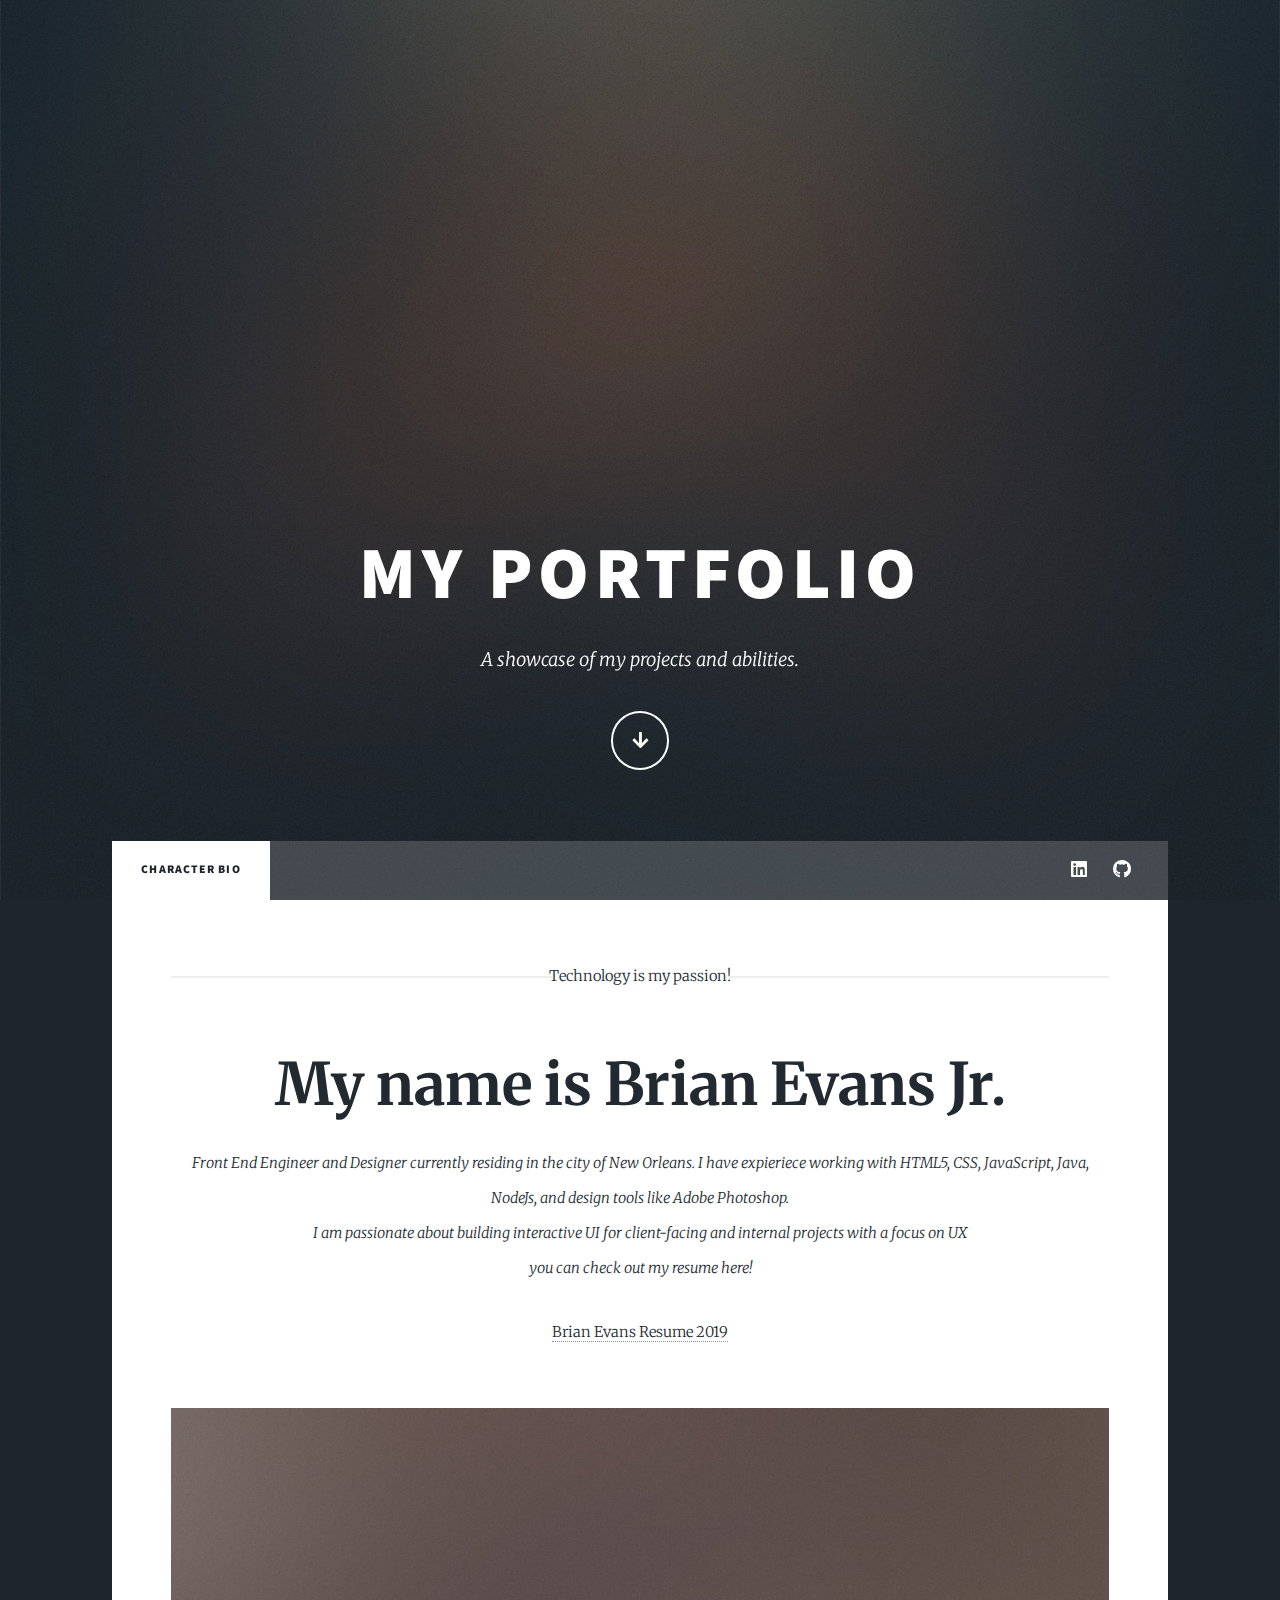
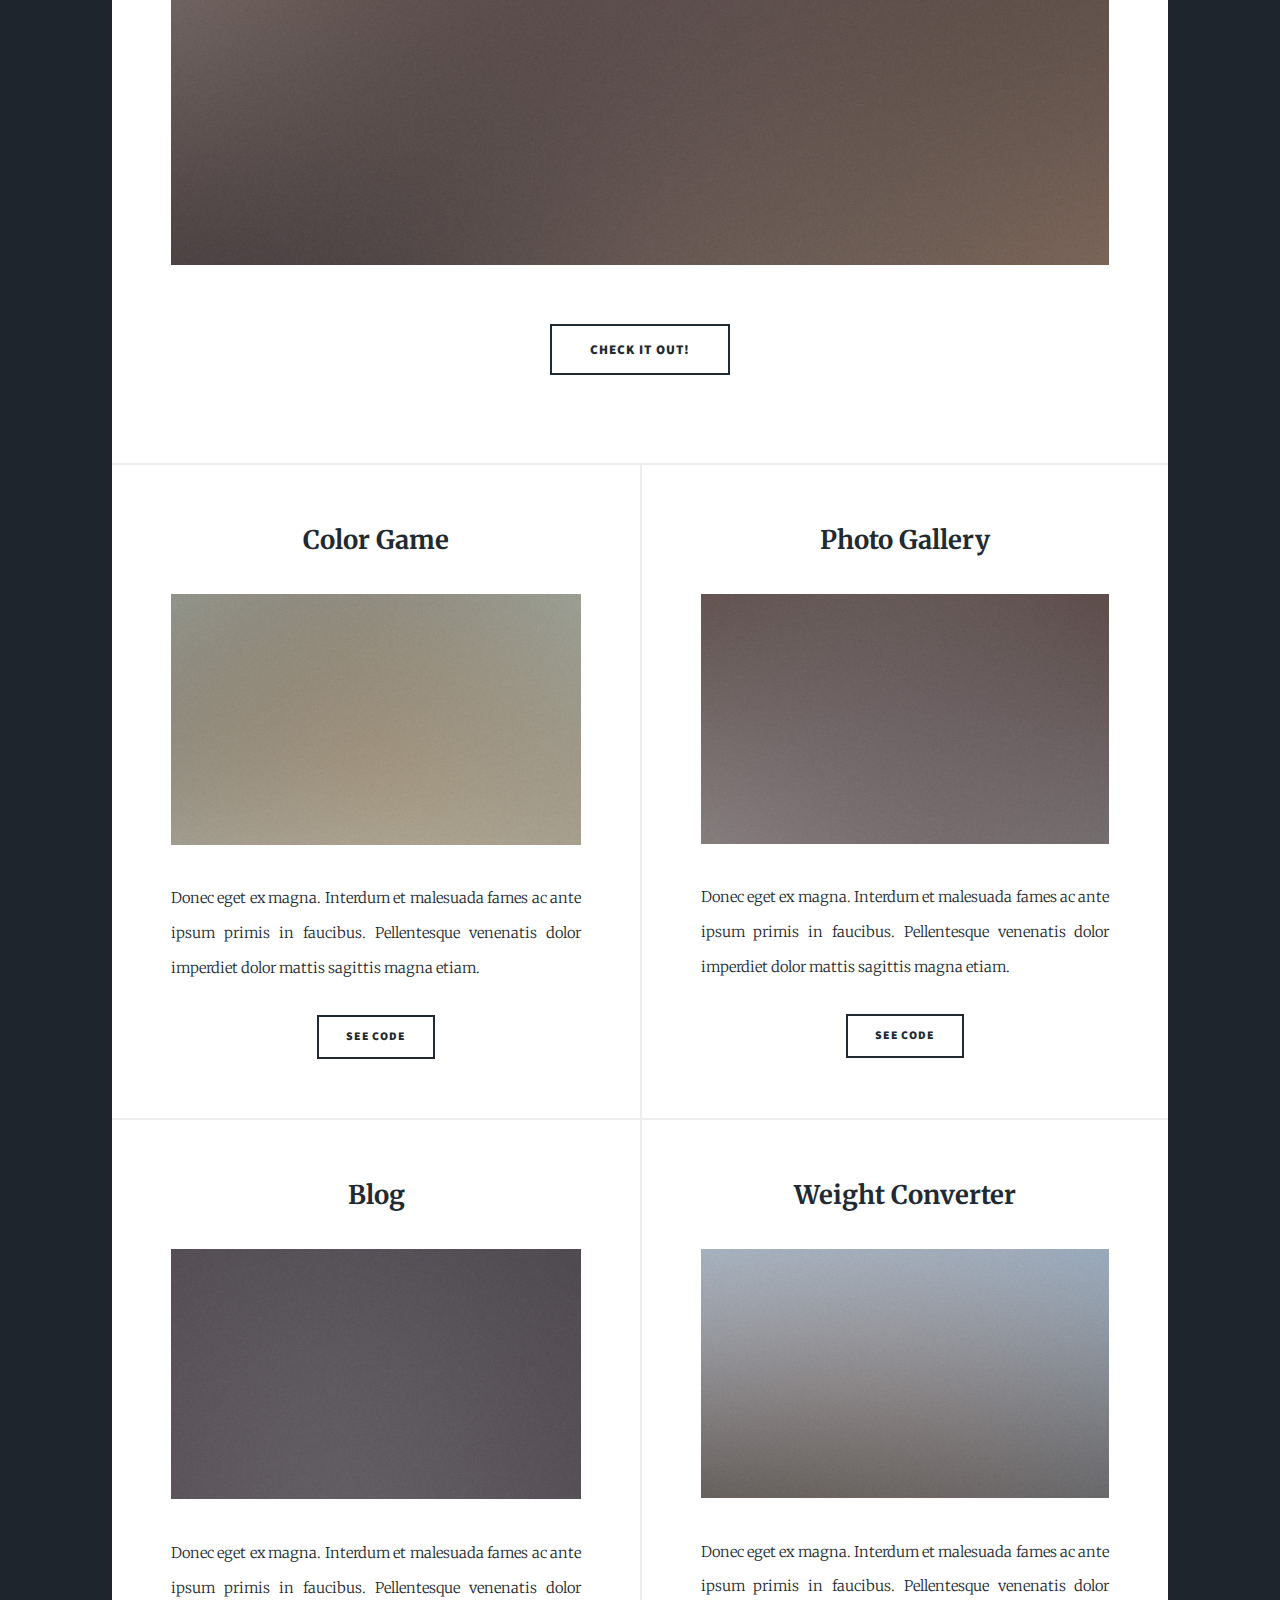
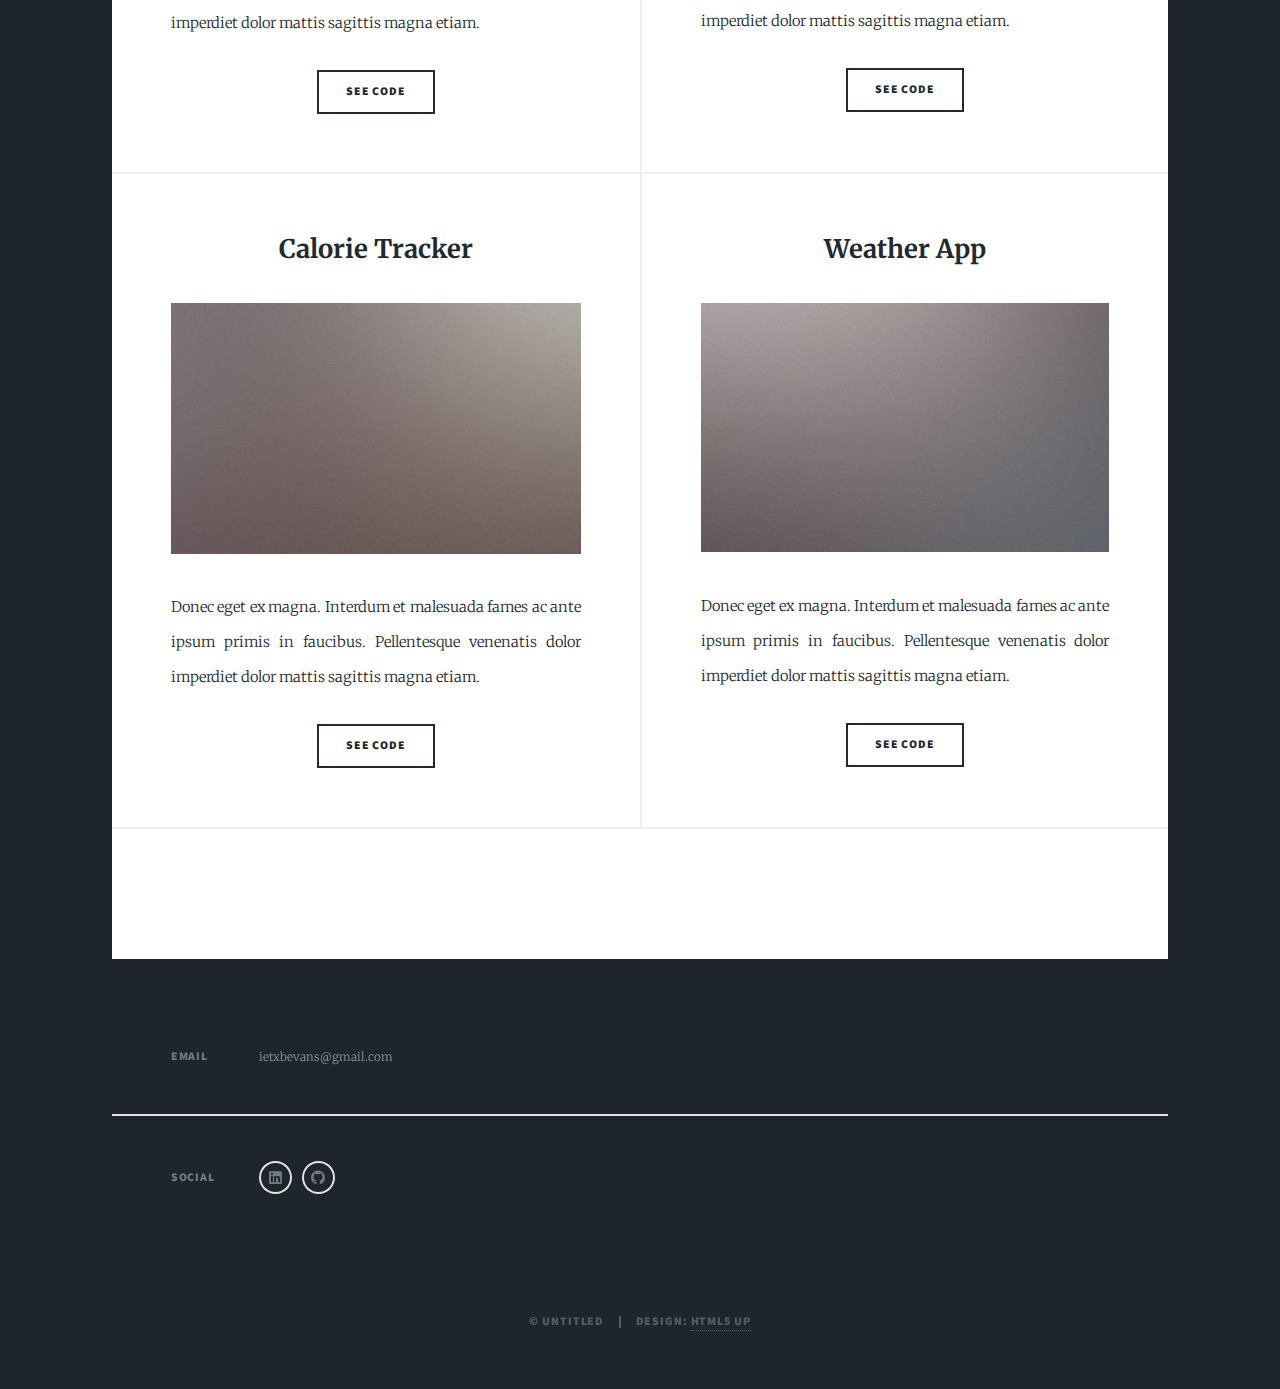
<file: index.html>
<!DOCTYPE HTML>
<html>
	<head>
		<title>Brian Evans Jr</title>
		<meta charset="utf-8" />
		<meta name="viewport" content="width=device-width, initial-scale=1, user-scalable=no" />
		<link href="https://fonts.googleapis.com/css?family=Merriweather:400,700&display=swap" rel="stylesheet">
		<link rel="stylesheet" href="assets/css/main.css" />
		<noscript><link rel="stylesheet" href="assets/css/noscript.css" /></noscript>
	</head>
	<body class="is-preload">

		<!-- Wrapper -->
			<div id="wrapper" class="fade-in">

				<!-- Intro -->
					<div id="intro">
						<h1>My Portfolio</h1>
						<p>A showcase of my projects and abilities.</p>
						<ul class="actions">
							<li><a href="#header" class="button icon solid solo fa-arrow-down scrolly">Continue</a></li>
						</ul>
					</div>

				<!-- Header -->
					<header id="header">
						<a href="index.html" class="logo">Home</a>
					</header>

				<!-- Nav -->
					<nav id="nav">
						<ul class="links">
							<li class="active"><a href="index.html">Character Bio</a></li>
						</ul>
						<ul class="icons">
							<li><a href="https://www.linkedin.com/in/brian-evans-jr-a4b505199/" class="icon brands fa-linkedin"><span class="label">Linkedin</span></a></li>
							<li><a href="https://github.com/FarplaneMiracles/main" class="icon brands fa-github"><span class="label">GitHub</span></a></li>
						</ul>
					</nav>

				<!-- Main -->
					<div id="main">

						<!-- Featured Post -->
							<article class="post featured">
								<header class="major">
									<span class="date">Technology is my passion!</span>
									<h2>My name is Brian Evans Jr.</h2>
									<p>Front End Engineer and Designer currently residing in the city of New Orleans. I have expieriece working with HTML5, CSS, JavaScript, Java, NodeJs,
										and design tools like Adobe Photoshop. <br>
										I am passionate about building interactive UI for client-facing and internal projects with a focus on UX
										<br> you can check out my resume here! </p>
									<span><a href="resume.docx">Brian Evans Resume 2019</a></span>
								</header>
								<a href="Project Landing.html" class="image main"><img src="images/pic01.jpg" alt="" /></a>
								<ul class="actions special">
									<li><a href="Project Landing.html" class="button large">Check it out!</a></li>
								</ul>
							</article>

						<!-- Posts -->
							<section class="posts">
								<article>
									<header>
										<h2><a href="#">Color Game</a></h2>
									</header>
									<a href="#" class="image fit"><img src="images/pic02.jpg" alt="" /></a>
									<p>Donec eget ex magna. Interdum et malesuada fames ac ante ipsum primis in faucibus. Pellentesque venenatis dolor imperdiet dolor mattis sagittis magna etiam.</p>
									<ul class="actions special">
										<li><a href="https://github.com/FarplaneMiracles/main" class="button">See Code</a></li>
									</ul>
								</article>
								<article>
									<header>
										<h2><a href="Gallery Project.html">Photo Gallery</a></h2>
									</header>
									<a href="Gallery Project.html" class="image fit"><img src="images/pic03.jpg" alt="" /></a>
									<p>Donec eget ex magna. Interdum et malesuada fames ac ante ipsum primis in faucibus. Pellentesque venenatis dolor imperdiet dolor mattis sagittis magna etiam.</p>
									<ul class="actions special">
										<li><a href="https://github.com/FarplaneMiracles/main" class="button">See Code</a></li>
									</ul>
								</article>
								<article>
									<header>
										<h2><a href="#">Blog</a></h2>
									</header>
									<a href="Blog.html" class="image fit"><img src="images/pic04.jpg" alt="" /></a>
									<p>Donec eget ex magna. Interdum et malesuada fames ac ante ipsum primis in faucibus. Pellentesque venenatis dolor imperdiet dolor mattis sagittis magna etiam.</p>
									<ul class="actions special">
										<li><a href="https://github.com/FarplaneMiracles/main" class="button">See Code</a></li>
									</ul>
								</article>
								<article>
									<header>
										<h2><a href="#">Weight Converter</a></h2>
									</header>
									<a href="#" class="image fit"><img src="images/pic05.jpg" alt="" /></a>
									<p>Donec eget ex magna. Interdum et malesuada fames ac ante ipsum primis in faucibus. Pellentesque venenatis dolor imperdiet dolor mattis sagittis magna etiam.</p>
									<ul class="actions special">
										<li><a href="#" class="button">See Code</a></li>
									</ul>
								</article>
								<article>
									<header>
										<h2><a href="#">Calorie Tracker</a></h2>
									</header>
									<a href="#" class="image fit"><img src="images/pic06.jpg" alt="" /></a>
									<p>Donec eget ex magna. Interdum et malesuada fames ac ante ipsum primis in faucibus. Pellentesque venenatis dolor imperdiet dolor mattis sagittis magna etiam.</p>
									<ul class="actions special">
										<li><a href="https://github.com/FarplaneMiracles/main" class="button">See Code</a></li>
									</ul>
								</article>
								<article>
									<header>
										<h2><a href="#">Weather App</a></h2>
									</header>
									<a href="#" class="image fit"><img src="images/pic07.jpg" alt="" /></a>
									<p>Donec eget ex magna. Interdum et malesuada fames ac ante ipsum primis in faucibus. Pellentesque venenatis dolor imperdiet dolor mattis sagittis magna etiam.</p>
									<ul class="actions special">
										<li><a href="https://github.com/FarplaneMiracles/main" class="button">See Code</a></li>
									</ul>
								</article>
							</section>

						<!-- Footer -->
							<footer>
								<div class="pagination">
									<!--<a href="#" class="previous">Prev</a>-->
							</footer>

					</div>

				<!-- Footer -->
					<footer id="footer">
						<section class="split contact">
							<section>
								<h3>Email</h3>
								<p>ietxbevans@gmail.com</p>
							</section>
							<section>
								<h3>Social</h3>
								<ul class="icons alt">
									<li><a href="#" class="icon brands alt fa-linkedin"><span class="label">Linkedin</span></a></li>
									<li><a href="#" class="icon brands alt fa-github"><span class="label">GitHub</span></a></li>
								</ul>
							</section>
						</section>
					</footer>

				<!-- Copyright -->
					<div id="copyright">
						<ul><li>&copy; Untitled</li><li>Design: <a href="https://html5up.net">HTML5 UP</a></li></ul>
					</div>

			</div>

		<!-- Scripts -->
			<script src="assets/js/jquery.min.js"></script>
			<script src="assets/js/jquery.scrollex.min.js"></script>
			<script src="assets/js/jquery.scrolly.min.js"></script>
			<script src="assets/js/browser.min.js"></script>
			<script src="assets/js/breakpoints.min.js"></script>
			<script src="assets/js/util.js"></script>
			<script src="assets/js/main.js"></script>

	</body>
</html>
</file>
<file: assets/css/main.css>
@import url(fontawesome-all.min.css);
@import url("https://fonts.googleapis.com/css?family=Merriweather:300,700,300italic,700italic|Source+Sans+Pro:900");

/*
	Massively by HTML5 UP
	html5up.net | @ajlkn
	Free for personal and commercial use under the CCA 3.0 license (html5up.net/license)
*/

html, body, div, span, applet, object,
iframe, h1, h2, h3, h4, h5, h6, p, blockquote,
pre, a, abbr, acronym, address, big, cite,
code, del, dfn, em, img, ins, kbd, q, s, samp,
small, strike, strong, sub, sup, tt, var, b,
u, i, center, dl, dt, dd, ol, ul, li, fieldset,
form, label, legend, table, caption, tbody,
tfoot, thead, tr, th, td, article, aside,
canvas, details, embed, figure, figcaption,
footer, header, hgroup, menu, nav, output, ruby,
section, summary, time, mark, audio, video {
	margin: 0;
	padding: 0;
	border: 0;
	font-size: 100%;
	font: inherit;
	vertical-align: baseline;}

article, aside, details, figcaption, figure,
footer, header, hgroup, menu, nav, section {
	display: block;}

body {
	line-height: 1;
}

ol, ul {
	list-style: none;
}

blockquote, q {
	quotes: none;
}

	blockquote:before, blockquote:after, q:before, q:after {
		content: '';
		content: none;
	}

table {
	border-collapse: collapse;
	border-spacing: 0;
}

body {
	-webkit-text-size-adjust: none;
}

mark {
	background-color: transparent;
	color: inherit;
}

input::-moz-focus-inner {
	border: 0;
	padding: 0;
}

input, select, textarea {
	-moz-appearance: none;
	-webkit-appearance: none;
	-ms-appearance: none;
	appearance: none;
}

/* Basic */

	@-ms-viewport {
		width: device-width;
	}

	body {
		-ms-overflow-style: scrollbar;
	}

	@media screen and (max-width: 480px) {

		html, body {
			min-width: 320px;
		}

	}

	html {
		box-sizing: border-box;
	}

	*, *:before, *:after {
		box-sizing: inherit;
	}

	body {
		background-color: #1e252d;
	}

		body.is-preload *, body.is-preload *:before, body.is-preload *:after {
			-moz-animation: none !important;
			-webkit-animation: none !important;
			-ms-animation: none !important;
			animation: none !important;
			-moz-transition: none !important;
			-webkit-transition: none !important;
			-ms-transition: none !important;
			transition: none !important;
		}

/* Type */

	html {
		font-size: 16pt;
	}

		@media screen and (max-width: 1680px) {

			html {
				font-size: 12pt;
			}

		}

		@media screen and (max-width: 1280px) {

			html {
				font-size: 11pt;
			}

		}

		@media screen and (max-width: 360px) {

			html {
				font-size: 10pt;
			}

		}

	body {
		color: #212931;
	}

	body, input, select, textarea {
		font-family: "Merriweather", Georgia, serif;
		font-weight: 300;
		font-size: 1rem;
		line-height: 2.375;
	}

	a {
		-moz-transition: color 0.2s ease-in-out, background-color 0.2s ease-in-out, border-color 0.2s ease-in-out, box-shadow 0.2s ease-in-out;
		-webkit-transition: color 0.2s ease-in-out, background-color 0.2s ease-in-out, border-color 0.2s ease-in-out, box-shadow 0.2s ease-in-out;
		-ms-transition: color 0.2s ease-in-out, background-color 0.2s ease-in-out, border-color 0.2s ease-in-out, box-shadow 0.2s ease-in-out;
		transition: color 0.2s ease-in-out, background-color 0.2s ease-in-out, border-color 0.2s ease-in-out, box-shadow 0.2s ease-in-out;
		border-bottom: dotted 1px;
		text-decoration: none;
	}

		a:hover {
			border-bottom-color: transparent;
		}

	strong, b {
		font-weight: 600;
	}

	em, i {
		font-style: italic;
	}

	p {
		text-align: justify;
		margin: 0 0 2rem 0;
	}

	h1, h3, h4, h5, h6 {
		font-family: "Source Sans Pro", Helvetica, sans-serif;
		font-weight: 900;
		line-height: 1.5;
		letter-spacing: 0.075em;
		text-transform: uppercase;
		margin: 0 0 1rem 0;
	}

		h1 a, h2 a, h3 a, h4 a, h5 a, h6 a {
			border-bottom: 0;
			color: inherit;
			text-decoration: none;
		}

	h1 {
		font-size: 4rem;
		line-height: 1.1;
		margin: 0 0 2rem 0;
	}

	h2 {
	    font-family: 'Merriweather', serif;
	    text-transform: none;
		font-size: 1.75rem;
		font-weight: bold;
		line-height: 1.3;
		margin: 0 0 1.5rem 0;
	}

	h3 {
		font-size: 1.25rem;
		margin: 0 0 1.5rem 0;
	}

	h4 {
		font-size: 1rem;
	}

	h5 {
		font-size: 0.9rem;
	}

	h6 {
		font-size: 0.8rem;
	}

	sub {
		font-size: 0.8rem;
		position: relative;
		top: 0.5rem;
	}

	sup {
		font-size: 0.8rem;
		position: relative;
		top: -0.5rem;
	}

	blockquote {
		border-left: solid 4px;
		font-style: italic;
		margin: 0 0 2rem 0;
		padding: 0.5rem 0 0.5rem 2rem;
	}

	code {
		border: solid 2px;
		font-family: "Courier New", monospace;
		font-size: 0.9rem;
		margin: 0 0.25rem;
		padding: 0.25rem 0.65rem;
	}

	pre {
		-webkit-overflow-scrolling: touch;
		font-family: "Courier New", monospace;
		font-size: 0.9rem;
		margin: 0 0 2rem 0;
	}

		pre code {
			display: block;
			line-height: 1.75;
			padding: 1rem 1.5rem;
			overflow-x: auto;
		}

	hr {
		border: 0;
		border-bottom: solid 2px;
		margin: 3rem 0;
	}

		hr.major {
			margin: 5rem 0;
		}

	.align-left {
		text-align: left;
	}

	.align-center {
		text-align: center;
	}

	.align-right {
		text-align: right;
	}

	input, select, textarea {
		color: #212931;
	}

	a {
		color: #212931;
		border-bottom-color: rgba(33, 41, 49, 0.5);
	}

		a:hover {
			border-bottom-color: transparent;
			color: #18bfef !important;
		}

	strong, b {
		color: #212931;
	}

	h1, h2, h3, h4, h5, h6 {
		color: #212931;
	}

	blockquote {
		border-left-color: #eeeeee;
	}

	code {
		background: rgba(220, 220, 220, 0.25);
		border-color: #eeeeee;
	}

	hr {
		border-bottom-color: #eeeeee;
	}

/* Row */

	.row {
		display: flex;
		flex-wrap: wrap;
		box-sizing: border-box;
		align-items: stretch;
	}

		.row > * {
			box-sizing: border-box;
		}

		.row.gtr-uniform > * > :last-child {
			margin-bottom: 0;
		}

		.row.aln-left {
			justify-content: flex-start;
		}

		.row.aln-center {
			justify-content: center;
		}

		.row.aln-right {
			justify-content: flex-end;
		}

		.row.aln-top {
			align-items: flex-start;
		}

		.row.aln-middle {
			align-items: center;
		}

		.row.aln-bottom {
			align-items: flex-end;
		}

		.row > .imp {
			order: -1;
		}

		.row > .col-1 {
			width: 8.33333%;
		}

		.row > .off-1 {
			margin-left: 8.33333%;
		}

		.row > .col-2 {
			width: 16.66667%;
		}

		.row > .off-2 {
			margin-left: 16.66667%;
		}

		.row > .col-3 {
			width: 25%;
		}

		.row > .off-3 {
			margin-left: 25%;
		}

		.row > .col-4 {
			width: 33.33333%;
		}

		.row > .off-4 {
			margin-left: 33.33333%;
		}

		.row > .col-5 {
			width: 41.66667%;
		}

		.row > .off-5 {
			margin-left: 41.66667%;
		}

		.row > .col-6 {
			width: 50%;
		}

		.row > .off-6 {
			margin-left: 50%;
		}

		.row > .col-7 {
			width: 58.33333%;
		}

		.row > .off-7 {
			margin-left: 58.33333%;
		}

		.row > .col-8 {
			width: 66.66667%;
		}

		.row > .off-8 {
			margin-left: 66.66667%;
		}

		.row > .col-9 {
			width: 75%;
		}

		.row > .off-9 {
			margin-left: 75%;
		}

		.row > .col-10 {
			width: 83.33333%;
		}

		.row > .off-10 {
			margin-left: 83.33333%;
		}

		.row > .col-11 {
			width: 91.66667%;
		}

		.row > .off-11 {
			margin-left: 91.66667%;
		}

		.row > .col-12 {
			width: 100%;
		}

		.row > .off-12 {
			margin-left: 100%;
		}

		.row.gtr-0 {
			margin-top: 0;
			margin-left: 0rem;
		}

			.row.gtr-0 > * {
				padding: 0 0 0 0rem;
			}

			.row.gtr-0.gtr-uniform {
				margin-top: 0rem;
			}

				.row.gtr-0.gtr-uniform > * {
					padding-top: 0rem;
				}

		.row.gtr-25 {
			margin-top: 0;
			margin-left: -0.375rem;
		}

			.row.gtr-25 > * {
				padding: 0 0 0 0.375rem;
			}

			.row.gtr-25.gtr-uniform {
				margin-top: -0.375rem;
			}

				.row.gtr-25.gtr-uniform > * {
					padding-top: 0.375rem;
				}

		.row.gtr-50 {
			margin-top: 0;
			margin-left: -0.75rem;
		}

			.row.gtr-50 > * {
				padding: 0 0 0 0.75rem;
			}

			.row.gtr-50.gtr-uniform {
				margin-top: -0.75rem;
			}

				.row.gtr-50.gtr-uniform > * {
					padding-top: 0.75rem;
				}

		.row {
			margin-top: 0;
			margin-left: -1.5rem;
		}

			.row > * {
				padding: 0 0 0 1.5rem;
			}

			.row.gtr-uniform {
				margin-top: -1.5rem;
			}

				.row.gtr-uniform > * {
					padding-top: 1.5rem;
				}

		.row.gtr-150 {
			margin-top: 0;
			margin-left: -2.25rem;
		}

			.row.gtr-150 > * {
				padding: 0 0 0 2.25rem;
			}

			.row.gtr-150.gtr-uniform {
				margin-top: -2.25rem;
			}

				.row.gtr-150.gtr-uniform > * {
					padding-top: 2.25rem;
				}

		.row.gtr-200 {
			margin-top: 0;
			margin-left: -3rem;
		}

			.row.gtr-200 > * {
				padding: 0 0 0 3rem;
			}

			.row.gtr-200.gtr-uniform {
				margin-top: -3rem;
			}

				.row.gtr-200.gtr-uniform > * {
					padding-top: 3rem;
				}

		@media screen and (max-width: 1680px) {

			.row {
				display: flex;
				flex-wrap: wrap;
				box-sizing: border-box;
				align-items: stretch;
			}

				.row > * {
					box-sizing: border-box;
				}

				.row.gtr-uniform > * > :last-child {
					margin-bottom: 0;
				}

				.row.aln-left {
					justify-content: flex-start;
				}

				.row.aln-center {
					justify-content: center;
				}

				.row.aln-right {
					justify-content: flex-end;
				}

				.row.aln-top {
					align-items: flex-start;
				}

				.row.aln-middle {
					align-items: center;
				}

				.row.aln-bottom {
					align-items: flex-end;
				}

				.row > .imp-xlarge {
					order: -1;
				}

				.row > .col-1-xlarge {
					width: 8.33333%;
				}

				.row > .off-1-xlarge {
					margin-left: 8.33333%;
				}

				.row > .col-2-xlarge {
					width: 16.66667%;
				}

				.row > .off-2-xlarge {
					margin-left: 16.66667%;
				}

				.row > .col-3-xlarge {
					width: 25%;
				}

				.row > .off-3-xlarge {
					margin-left: 25%;
				}

				.row > .col-4-xlarge {
					width: 33.33333%;
				}

				.row > .off-4-xlarge {
					margin-left: 33.33333%;
				}

				.row > .col-5-xlarge {
					width: 41.66667%;
				}

				.row > .off-5-xlarge {
					margin-left: 41.66667%;
				}

				.row > .col-6-xlarge {
					width: 50%;
				}

				.row > .off-6-xlarge {
					margin-left: 50%;
				}

				.row > .col-7-xlarge {
					width: 58.33333%;
				}

				.row > .off-7-xlarge {
					margin-left: 58.33333%;
				}

				.row > .col-8-xlarge {
					width: 66.66667%;
				}

				.row > .off-8-xlarge {
					margin-left: 66.66667%;
				}

				.row > .col-9-xlarge {
					width: 75%;
				}

				.row > .off-9-xlarge {
					margin-left: 75%;
				}

				.row > .col-10-xlarge {
					width: 83.33333%;
				}

				.row > .off-10-xlarge {
					margin-left: 83.33333%;
				}

				.row > .col-11-xlarge {
					width: 91.66667%;
				}

				.row > .off-11-xlarge {
					margin-left: 91.66667%;
				}

				.row > .col-12-xlarge {
					width: 100%;
				}

				.row > .off-12-xlarge {
					margin-left: 100%;
				}

				.row.gtr-0 {
					margin-top: 0;
					margin-left: 0rem;
				}

					.row.gtr-0 > * {
						padding: 0 0 0 0rem;
					}

					.row.gtr-0.gtr-uniform {
						margin-top: 0rem;
					}

						.row.gtr-0.gtr-uniform > * {
							padding-top: 0rem;
						}

				.row.gtr-25 {
					margin-top: 0;
					margin-left: -0.375rem;
				}

					.row.gtr-25 > * {
						padding: 0 0 0 0.375rem;
					}

					.row.gtr-25.gtr-uniform {
						margin-top: -0.375rem;
					}

						.row.gtr-25.gtr-uniform > * {
							padding-top: 0.375rem;
						}

				.row.gtr-50 {
					margin-top: 0;
					margin-left: -0.75rem;
				}

					.row.gtr-50 > * {
						padding: 0 0 0 0.75rem;
					}

					.row.gtr-50.gtr-uniform {
						margin-top: -0.75rem;
					}

						.row.gtr-50.gtr-uniform > * {
							padding-top: 0.75rem;
						}

				.row {
					margin-top: 0;
					margin-left: -1.5rem;
				}

					.row > * {
						padding: 0 0 0 1.5rem;
					}

					.row.gtr-uniform {
						margin-top: -1.5rem;
					}

						.row.gtr-uniform > * {
							padding-top: 1.5rem;
						}

				.row.gtr-150 {
					margin-top: 0;
					margin-left: -2.25rem;
				}

					.row.gtr-150 > * {
						padding: 0 0 0 2.25rem;
					}

					.row.gtr-150.gtr-uniform {
						margin-top: -2.25rem;
					}

						.row.gtr-150.gtr-uniform > * {
							padding-top: 2.25rem;
						}

				.row.gtr-200 {
					margin-top: 0;
					margin-left: -3rem;
				}

					.row.gtr-200 > * {
						padding: 0 0 0 3rem;
					}

					.row.gtr-200.gtr-uniform {
						margin-top: -3rem;
					}

						.row.gtr-200.gtr-uniform > * {
							padding-top: 3rem;
						}

		}

		@media screen and (max-width: 1280px) {

			.row {
				display: flex;
				flex-wrap: wrap;
				box-sizing: border-box;
				align-items: stretch;
			}

				.row > * {
					box-sizing: border-box;
				}

				.row.gtr-uniform > * > :last-child {
					margin-bottom: 0;
				}

				.row.aln-left {
					justify-content: flex-start;
				}

				.row.aln-center {
					justify-content: center;
				}

				.row.aln-right {
					justify-content: flex-end;
				}

				.row.aln-top {
					align-items: flex-start;
				}

				.row.aln-middle {
					align-items: center;
				}

				.row.aln-bottom {
					align-items: flex-end;
				}

				.row > .imp-large {
					order: -1;
				}

				.row > .col-1-large {
					width: 8.33333%;
				}

				.row > .off-1-large {
					margin-left: 8.33333%;
				}

				.row > .col-2-large {
					width: 16.66667%;
				}

				.row > .off-2-large {
					margin-left: 16.66667%;
				}

				.row > .col-3-large {
					width: 25%;
				}

				.row > .off-3-large {
					margin-left: 25%;
				}

				.row > .col-4-large {
					width: 33.33333%;
				}

				.row > .off-4-large {
					margin-left: 33.33333%;
				}

				.row > .col-5-large {
					width: 41.66667%;
				}

				.row > .off-5-large {
					margin-left: 41.66667%;
				}

				.row > .col-6-large {
					width: 50%;
				}

				.row > .off-6-large {
					margin-left: 50%;
				}

				.row > .col-7-large {
					width: 58.33333%;
				}

				.row > .off-7-large {
					margin-left: 58.33333%;
				}

				.row > .col-8-large {
					width: 66.66667%;
				}

				.row > .off-8-large {
					margin-left: 66.66667%;
				}

				.row > .col-9-large {
					width: 75%;
				}

				.row > .off-9-large {
					margin-left: 75%;
				}

				.row > .col-10-large {
					width: 83.33333%;
				}

				.row > .off-10-large {
					margin-left: 83.33333%;
				}

				.row > .col-11-large {
					width: 91.66667%;
				}

				.row > .off-11-large {
					margin-left: 91.66667%;
				}

				.row > .col-12-large {
					width: 100%;
				}

				.row > .off-12-large {
					margin-left: 100%;
				}

				.row.gtr-0 {
					margin-top: 0;
					margin-left: 0rem;
				}

					.row.gtr-0 > * {
						padding: 0 0 0 0rem;
					}

					.row.gtr-0.gtr-uniform {
						margin-top: 0rem;
					}

						.row.gtr-0.gtr-uniform > * {
							padding-top: 0rem;
						}

				.row.gtr-25 {
					margin-top: 0;
					margin-left: -0.375rem;
				}

					.row.gtr-25 > * {
						padding: 0 0 0 0.375rem;
					}

					.row.gtr-25.gtr-uniform {
						margin-top: -0.375rem;
					}

						.row.gtr-25.gtr-uniform > * {
							padding-top: 0.375rem;
						}

				.row.gtr-50 {
					margin-top: 0;
					margin-left: -0.75rem;
				}

					.row.gtr-50 > * {
						padding: 0 0 0 0.75rem;
					}

					.row.gtr-50.gtr-uniform {
						margin-top: -0.75rem;
					}

						.row.gtr-50.gtr-uniform > * {
							padding-top: 0.75rem;
						}

				.row {
					margin-top: 0;
					margin-left: -1.5rem;
				}

					.row > * {
						padding: 0 0 0 1.5rem;
					}

					.row.gtr-uniform {
						margin-top: -1.5rem;
					}

						.row.gtr-uniform > * {
							padding-top: 1.5rem;
						}

				.row.gtr-150 {
					margin-top: 0;
					margin-left: -2.25rem;
				}

					.row.gtr-150 > * {
						padding: 0 0 0 2.25rem;
					}

					.row.gtr-150.gtr-uniform {
						margin-top: -2.25rem;
					}

						.row.gtr-150.gtr-uniform > * {
							padding-top: 2.25rem;
						}

				.row.gtr-200 {
					margin-top: 0;
					margin-left: -3rem;
				}

					.row.gtr-200 > * {
						padding: 0 0 0 3rem;
					}

					.row.gtr-200.gtr-uniform {
						margin-top: -3rem;
					}

						.row.gtr-200.gtr-uniform > * {
							padding-top: 3rem;
						}

		}

		@media screen and (max-width: 980px) {

			.row {
				display: flex;
				flex-wrap: wrap;
				box-sizing: border-box;
				align-items: stretch;
			}

				.row > * {
					box-sizing: border-box;
				}

				.row.gtr-uniform > * > :last-child {
					margin-bottom: 0;
				}

				.row.aln-left {
					justify-content: flex-start;
				}

				.row.aln-center {
					justify-content: center;
				}

				.row.aln-right {
					justify-content: flex-end;
				}

				.row.aln-top {
					align-items: flex-start;
				}

				.row.aln-middle {
					align-items: center;
				}

				.row.aln-bottom {
					align-items: flex-end;
				}

				.row > .imp-medium {
					order: -1;
				}

				.row > .col-1-medium {
					width: 8.33333%;
				}

				.row > .off-1-medium {
					margin-left: 8.33333%;
				}

				.row > .col-2-medium {
					width: 16.66667%;
				}

				.row > .off-2-medium {
					margin-left: 16.66667%;
				}

				.row > .col-3-medium {
					width: 25%;
				}

				.row > .off-3-medium {
					margin-left: 25%;
				}

				.row > .col-4-medium {
					width: 33.33333%;
				}

				.row > .off-4-medium {
					margin-left: 33.33333%;
				}

				.row > .col-5-medium {
					width: 41.66667%;
				}

				.row > .off-5-medium {
					margin-left: 41.66667%;
				}

				.row > .col-6-medium {
					width: 50%;
				}

				.row > .off-6-medium {
					margin-left: 50%;
				}

				.row > .col-7-medium {
					width: 58.33333%;
				}

				.row > .off-7-medium {
					margin-left: 58.33333%;
				}

				.row > .col-8-medium {
					width: 66.66667%;
				}

				.row > .off-8-medium {
					margin-left: 66.66667%;
				}

				.row > .col-9-medium {
					width: 75%;
				}

				.row > .off-9-medium {
					margin-left: 75%;
				}

				.row > .col-10-medium {
					width: 83.33333%;
				}

				.row > .off-10-medium {
					margin-left: 83.33333%;
				}

				.row > .col-11-medium {
					width: 91.66667%;
				}

				.row > .off-11-medium {
					margin-left: 91.66667%;
				}

				.row > .col-12-medium {
					width: 100%;
				}

				.row > .off-12-medium {
					margin-left: 100%;
				}

				.row.gtr-0 {
					margin-top: 0;
					margin-left: 0rem;
				}

					.row.gtr-0 > * {
						padding: 0 0 0 0rem;
					}

					.row.gtr-0.gtr-uniform {
						margin-top: 0rem;
					}

						.row.gtr-0.gtr-uniform > * {
							padding-top: 0rem;
						}

				.row.gtr-25 {
					margin-top: 0;
					margin-left: -0.375rem;
				}

					.row.gtr-25 > * {
						padding: 0 0 0 0.375rem;
					}

					.row.gtr-25.gtr-uniform {
						margin-top: -0.375rem;
					}

						.row.gtr-25.gtr-uniform > * {
							padding-top: 0.375rem;
						}

				.row.gtr-50 {
					margin-top: 0;
					margin-left: -0.75rem;
				}

					.row.gtr-50 > * {
						padding: 0 0 0 0.75rem;
					}

					.row.gtr-50.gtr-uniform {
						margin-top: -0.75rem;
					}

						.row.gtr-50.gtr-uniform > * {
							padding-top: 0.75rem;
						}

				.row {
					margin-top: 0;
					margin-left: -1.5rem;
				}

					.row > * {
						padding: 0 0 0 1.5rem;
					}

					.row.gtr-uniform {
						margin-top: -1.5rem;
					}

						.row.gtr-uniform > * {
							padding-top: 1.5rem;
						}

				.row.gtr-150 {
					margin-top: 0;
					margin-left: -2.25rem;
				}

					.row.gtr-150 > * {
						padding: 0 0 0 2.25rem;
					}

					.row.gtr-150.gtr-uniform {
						margin-top: -2.25rem;
					}

						.row.gtr-150.gtr-uniform > * {
							padding-top: 2.25rem;
						}

				.row.gtr-200 {
					margin-top: 0;
					margin-left: -3rem;
				}

					.row.gtr-200 > * {
						padding: 0 0 0 3rem;
					}

					.row.gtr-200.gtr-uniform {
						margin-top: -3rem;
					}

						.row.gtr-200.gtr-uniform > * {
							padding-top: 3rem;
						}

		}

		@media screen and (max-width: 736px) {

			.row {
				display: flex;
				flex-wrap: wrap;
				box-sizing: border-box;
				align-items: stretch;
			}

				.row > * {
					box-sizing: border-box;
				}

				.row.gtr-uniform > * > :last-child {
					margin-bottom: 0;
				}

				.row.aln-left {
					justify-content: flex-start;
				}

				.row.aln-center {
					justify-content: center;
				}

				.row.aln-right {
					justify-content: flex-end;
				}

				.row.aln-top {
					align-items: flex-start;
				}

				.row.aln-middle {
					align-items: center;
				}

				.row.aln-bottom {
					align-items: flex-end;
				}

				.row > .imp-small {
					order: -1;
				}

				.row > .col-1-small {
					width: 8.33333%;
				}

				.row > .off-1-small {
					margin-left: 8.33333%;
				}

				.row > .col-2-small {
					width: 16.66667%;
				}

				.row > .off-2-small {
					margin-left: 16.66667%;
				}

				.row > .col-3-small {
					width: 25%;
				}

				.row > .off-3-small {
					margin-left: 25%;
				}

				.row > .col-4-small {
					width: 33.33333%;
				}

				.row > .off-4-small {
					margin-left: 33.33333%;
				}

				.row > .col-5-small {
					width: 41.66667%;
				}

				.row > .off-5-small {
					margin-left: 41.66667%;
				}

				.row > .col-6-small {
					width: 50%;
				}

				.row > .off-6-small {
					margin-left: 50%;
				}

				.row > .col-7-small {
					width: 58.33333%;
				}

				.row > .off-7-small {
					margin-left: 58.33333%;
				}

				.row > .col-8-small {
					width: 66.66667%;
				}

				.row > .off-8-small {
					margin-left: 66.66667%;
				}

				.row > .col-9-small {
					width: 75%;
				}

				.row > .off-9-small {
					margin-left: 75%;
				}

				.row > .col-10-small {
					width: 83.33333%;
				}

				.row > .off-10-small {
					margin-left: 83.33333%;
				}

				.row > .col-11-small {
					width: 91.66667%;
				}

				.row > .off-11-small {
					margin-left: 91.66667%;
				}

				.row > .col-12-small {
					width: 100%;
				}

				.row > .off-12-small {
					margin-left: 100%;
				}

				.row.gtr-0 {
					margin-top: 0;
					margin-left: 0rem;
				}

					.row.gtr-0 > * {
						padding: 0 0 0 0rem;
					}

					.row.gtr-0.gtr-uniform {
						margin-top: 0rem;
					}

						.row.gtr-0.gtr-uniform > * {
							padding-top: 0rem;
						}

				.row.gtr-25 {
					margin-top: 0;
					margin-left: -0.375rem;
				}

					.row.gtr-25 > * {
						padding: 0 0 0 0.375rem;
					}

					.row.gtr-25.gtr-uniform {
						margin-top: -0.375rem;
					}

						.row.gtr-25.gtr-uniform > * {
							padding-top: 0.375rem;
						}

				.row.gtr-50 {
					margin-top: 0;
					margin-left: -0.75rem;
				}

					.row.gtr-50 > * {
						padding: 0 0 0 0.75rem;
					}

					.row.gtr-50.gtr-uniform {
						margin-top: -0.75rem;
					}

						.row.gtr-50.gtr-uniform > * {
							padding-top: 0.75rem;
						}

				.row {
					margin-top: 0;
					margin-left: -1.5rem;
				}

					.row > * {
						padding: 0 0 0 1.5rem;
					}

					.row.gtr-uniform {
						margin-top: -1.5rem;
					}

						.row.gtr-uniform > * {
							padding-top: 1.5rem;
						}

				.row.gtr-150 {
					margin-top: 0;
					margin-left: -2.25rem;
				}

					.row.gtr-150 > * {
						padding: 0 0 0 2.25rem;
					}

					.row.gtr-150.gtr-uniform {
						margin-top: -2.25rem;
					}

						.row.gtr-150.gtr-uniform > * {
							padding-top: 2.25rem;
						}

				.row.gtr-200 {
					margin-top: 0;
					margin-left: -3rem;
				}

					.row.gtr-200 > * {
						padding: 0 0 0 3rem;
					}

					.row.gtr-200.gtr-uniform {
						margin-top: -3rem;
					}

						.row.gtr-200.gtr-uniform > * {
							padding-top: 3rem;
						}

		}

		@media screen and (max-width: 480px) {

			.row {
				display: flex;
				flex-wrap: wrap;
				box-sizing: border-box;
				align-items: stretch;
			}

				.row > * {
					box-sizing: border-box;
				}

				.row.gtr-uniform > * > :last-child {
					margin-bottom: 0;
				}

				.row.aln-left {
					justify-content: flex-start;
				}

				.row.aln-center {
					justify-content: center;
				}

				.row.aln-right {
					justify-content: flex-end;
				}

				.row.aln-top {
					align-items: flex-start;
				}

				.row.aln-middle {
					align-items: center;
				}

				.row.aln-bottom {
					align-items: flex-end;
				}

				.row > .imp-xsmall {
					order: -1;
				}

				.row > .col-1-xsmall {
					width: 8.33333%;
				}

				.row > .off-1-xsmall {
					margin-left: 8.33333%;
				}

				.row > .col-2-xsmall {
					width: 16.66667%;
				}

				.row > .off-2-xsmall {
					margin-left: 16.66667%;
				}

				.row > .col-3-xsmall {
					width: 25%;
				}

				.row > .off-3-xsmall {
					margin-left: 25%;
				}

				.row > .col-4-xsmall {
					width: 33.33333%;
				}

				.row > .off-4-xsmall {
					margin-left: 33.33333%;
				}

				.row > .col-5-xsmall {
					width: 41.66667%;
				}

				.row > .off-5-xsmall {
					margin-left: 41.66667%;
				}

				.row > .col-6-xsmall {
					width: 50%;
				}

				.row > .off-6-xsmall {
					margin-left: 50%;
				}

				.row > .col-7-xsmall {
					width: 58.33333%;
				}

				.row > .off-7-xsmall {
					margin-left: 58.33333%;
				}

				.row > .col-8-xsmall {
					width: 66.66667%;
				}

				.row > .off-8-xsmall {
					margin-left: 66.66667%;
				}

				.row > .col-9-xsmall {
					width: 75%;
				}

				.row > .off-9-xsmall {
					margin-left: 75%;
				}

				.row > .col-10-xsmall {
					width: 83.33333%;
				}

				.row > .off-10-xsmall {
					margin-left: 83.33333%;
				}

				.row > .col-11-xsmall {
					width: 91.66667%;
				}

				.row > .off-11-xsmall {
					margin-left: 91.66667%;
				}

				.row > .col-12-xsmall {
					width: 100%;
				}

				.row > .off-12-xsmall {
					margin-left: 100%;
				}

				.row.gtr-0 {
					margin-top: 0;
					margin-left: 0rem;
				}

					.row.gtr-0 > * {
						padding: 0 0 0 0rem;
					}

					.row.gtr-0.gtr-uniform {
						margin-top: 0rem;
					}

						.row.gtr-0.gtr-uniform > * {
							padding-top: 0rem;
						}

				.row.gtr-25 {
					margin-top: 0;
					margin-left: -0.375rem;
				}

					.row.gtr-25 > * {
						padding: 0 0 0 0.375rem;
					}

					.row.gtr-25.gtr-uniform {
						margin-top: -0.375rem;
					}

						.row.gtr-25.gtr-uniform > * {
							padding-top: 0.375rem;
						}

				.row.gtr-50 {
					margin-top: 0;
					margin-left: -0.75rem;
				}

					.row.gtr-50 > * {
						padding: 0 0 0 0.75rem;
					}

					.row.gtr-50.gtr-uniform {
						margin-top: -0.75rem;
					}

						.row.gtr-50.gtr-uniform > * {
							padding-top: 0.75rem;
						}

				.row {
					margin-top: 0;
					margin-left: -1.5rem;
				}

					.row > * {
						padding: 0 0 0 1.5rem;
					}

					.row.gtr-uniform {
						margin-top: -1.5rem;
					}

						.row.gtr-uniform > * {
							padding-top: 1.5rem;
						}

				.row.gtr-150 {
					margin-top: 0;
					margin-left: -2.25rem;
				}

					.row.gtr-150 > * {
						padding: 0 0 0 2.25rem;
					}

					.row.gtr-150.gtr-uniform {
						margin-top: -2.25rem;
					}

						.row.gtr-150.gtr-uniform > * {
							padding-top: 2.25rem;
						}

				.row.gtr-200 {
					margin-top: 0;
					margin-left: -3rem;
				}

					.row.gtr-200 > * {
						padding: 0 0 0 3rem;
					}

					.row.gtr-200.gtr-uniform {
						margin-top: -3rem;
					}

						.row.gtr-200.gtr-uniform > * {
							padding-top: 3rem;
						}

		}

		@media screen and (max-width: 360px) {

			.row {
				display: flex;
				flex-wrap: wrap;
				box-sizing: border-box;
				align-items: stretch;
			}

				.row > * {
					box-sizing: border-box;
				}

				.row.gtr-uniform > * > :last-child {
					margin-bottom: 0;
				}

				.row.aln-left {
					justify-content: flex-start;
				}

				.row.aln-center {
					justify-content: center;
				}

				.row.aln-right {
					justify-content: flex-end;
				}

				.row.aln-top {
					align-items: flex-start;
				}

				.row.aln-middle {
					align-items: center;
				}

				.row.aln-bottom {
					align-items: flex-end;
				}

				.row > .imp-xxsmall {
					order: -1;
				}

				.row > .col-1-xxsmall {
					width: 8.33333%;
				}

				.row > .off-1-xxsmall {
					margin-left: 8.33333%;
				}

				.row > .col-2-xxsmall {
					width: 16.66667%;
				}

				.row > .off-2-xxsmall {
					margin-left: 16.66667%;
				}

				.row > .col-3-xxsmall {
					width: 25%;
				}

				.row > .off-3-xxsmall {
					margin-left: 25%;
				}

				.row > .col-4-xxsmall {
					width: 33.33333%;
				}

				.row > .off-4-xxsmall {
					margin-left: 33.33333%;
				}

				.row > .col-5-xxsmall {
					width: 41.66667%;
				}

				.row > .off-5-xxsmall {
					margin-left: 41.66667%;
				}

				.row > .col-6-xxsmall {
					width: 50%;
				}

				.row > .off-6-xxsmall {
					margin-left: 50%;
				}

				.row > .col-7-xxsmall {
					width: 58.33333%;
				}

				.row > .off-7-xxsmall {
					margin-left: 58.33333%;
				}

				.row > .col-8-xxsmall {
					width: 66.66667%;
				}

				.row > .off-8-xxsmall {
					margin-left: 66.66667%;
				}

				.row > .col-9-xxsmall {
					width: 75%;
				}

				.row > .off-9-xxsmall {
					margin-left: 75%;
				}

				.row > .col-10-xxsmall {
					width: 83.33333%;
				}

				.row > .off-10-xxsmall {
					margin-left: 83.33333%;
				}

				.row > .col-11-xxsmall {
					width: 91.66667%;
				}

				.row > .off-11-xxsmall {
					margin-left: 91.66667%;
				}

				.row > .col-12-xxsmall {
					width: 100%;
				}

				.row > .off-12-xxsmall {
					margin-left: 100%;
				}

				.row.gtr-0 {
					margin-top: 0;
					margin-left: 0rem;
				}

					.row.gtr-0 > * {
						padding: 0 0 0 0rem;
					}

					.row.gtr-0.gtr-uniform {
						margin-top: 0rem;
					}

						.row.gtr-0.gtr-uniform > * {
							padding-top: 0rem;
						}

				.row.gtr-25 {
					margin-top: 0;
					margin-left: -0.375rem;
				}

					.row.gtr-25 > * {
						padding: 0 0 0 0.375rem;
					}

					.row.gtr-25.gtr-uniform {
						margin-top: -0.375rem;
					}

						.row.gtr-25.gtr-uniform > * {
							padding-top: 0.375rem;
						}

				.row.gtr-50 {
					margin-top: 0;
					margin-left: -0.75rem;
				}

					.row.gtr-50 > * {
						padding: 0 0 0 0.75rem;
					}

					.row.gtr-50.gtr-uniform {
						margin-top: -0.75rem;
					}

						.row.gtr-50.gtr-uniform > * {
							padding-top: 0.75rem;
						}

				.row {
					margin-top: 0;
					margin-left: -1.5rem;
				}

					.row > * {
						padding: 0 0 0 1.5rem;
					}

					.row.gtr-uniform {
						margin-top: -1.5rem;
					}

						.row.gtr-uniform > * {
							padding-top: 1.5rem;
						}

				.row.gtr-150 {
					margin-top: 0;
					margin-left: -2.25rem;
				}

					.row.gtr-150 > * {
						padding: 0 0 0 2.25rem;
					}

					.row.gtr-150.gtr-uniform {
						margin-top: -2.25rem;
					}

						.row.gtr-150.gtr-uniform > * {
							padding-top: 2.25rem;
						}

				.row.gtr-200 {
					margin-top: 0;
					margin-left: -3rem;
				}

					.row.gtr-200 > * {
						padding: 0 0 0 3rem;
					}

					.row.gtr-200.gtr-uniform {
						margin-top: -3rem;
					}

						.row.gtr-200.gtr-uniform > * {
							padding-top: 3rem;
						}

		}

/* Box */

	.box {
		border: solid 2px;
		margin-bottom: 2rem;
		padding: 1.5rem;
	}

		.box > :last-child,
		.box > :last-child > :last-child,
		.box > :last-child > :last-child > :last-child {
			margin-bottom: 0;
		}

		.box.alt {
			border: 0;
			border-radius: 0;
			padding: 0;
		}

	.box {
		border-color: #eeeeee;
	}

/* Button */

	input[type="submit"],
	input[type="reset"],
	input[type="button"],
	button,
	.button {
		-moz-appearance: none;
		-webkit-appearance: none;
		-ms-appearance: none;
		appearance: none;
		-moz-transition: background-color 0.2s ease-in-out, box-shadow 0.2s ease-in-out, color 0.2s ease-in-out;
		-webkit-transition: background-color 0.2s ease-in-out, box-shadow 0.2s ease-in-out, color 0.2s ease-in-out;
		-ms-transition: background-color 0.2s ease-in-out, box-shadow 0.2s ease-in-out, color 0.2s ease-in-out;
		transition: background-color 0.2s ease-in-out, box-shadow 0.2s ease-in-out, color 0.2s ease-in-out;
		border: 0;
		border-radius: 0;
		cursor: pointer;
		display: inline-block;
		font-family: "Source Sans Pro", Helvetica, sans-serif;
		font-size: 0.8rem;
		font-weight: 900;
		letter-spacing: 0.075em;
		height: 3rem;
		line-height: 3rem;
		padding: 0 2rem;
		text-align: center;
		text-decoration: none;
		text-transform: uppercase;
		white-space: nowrap;
	}

		input[type="submit"].icon:before,
		input[type="reset"].icon:before,
		input[type="button"].icon:before,
		button.icon:before,
		.button.icon:before {
			margin-right: 0.5rem;
		}

		input[type="submit"].icon.solo,
		input[type="reset"].icon.solo,
		input[type="button"].icon.solo,
		button.icon.solo,
		.button.icon.solo {
			position: relative;
			width: 4rem;
			height: 4rem;
			line-height: 4rem;
			border-radius: 4rem;
			text-indent: 4rem;
			overflow: hidden;
			padding: 0;
			white-space: nowrap;
		}

			input[type="submit"].icon.solo:before,
			input[type="reset"].icon.solo:before,
			input[type="button"].icon.solo:before,
			button.icon.solo:before,
			.button.icon.solo:before {
				position: absolute;
				display: block;
				top: 0;
				left: 0;
				width: inherit;
				height: inherit;
				line-height: inherit;
				font-size: 1.25rem;
				margin-right: 0;
				text-align: center;
				text-indent: 0;
			}

		input[type="submit"].fit,
		input[type="reset"].fit,
		input[type="button"].fit,
		button.fit,
		.button.fit {
			width: 100%;
		}

		input[type="submit"].small,
		input[type="reset"].small,
		input[type="button"].small,
		button.small,
		.button.small {
			font-size: 0.7rem;
			height: 2.5rem;
			line-height: 2.5rem;
			padding: 0 1.5rem;
		}

		input[type="submit"].large,
		input[type="reset"].large,
		input[type="button"].large,
		button.large,
		.button.large {
			font-size: 0.9rem;
			height: 3.5rem;
			line-height: 3.5rem;
			padding: 0 2.75rem;
		}

		@media screen and (max-width: 980px) {

			input[type="submit"],
			input[type="reset"],
			input[type="button"],
			button,
			.button {
				font-size: 0.9rem;
				height: 3.25rem;
				line-height: 3.25rem;
			}

				input[type="submit"].large,
				input[type="reset"].large,
				input[type="button"].large,
				button.large,
				.button.large {
					font-size: 1rem;
					height: 3.75rem;
					line-height: 3.75rem;
				}

		}

		input[type="submit"].disabled, input[type="submit"]:disabled,
		input[type="reset"].disabled,
		input[type="reset"]:disabled,
		input[type="button"].disabled,
		input[type="button"]:disabled,
		button.disabled,
		button:disabled,
		.button.disabled,
		.button:disabled {
			pointer-events: none;
			opacity: 0.25;
		}

	input[type="submit"],
	input[type="reset"],
	input[type="button"],
	button,
	.button {
		background-color: transparent;
		box-shadow: inset 0 0 0 2px #212931;
		color: #212931 !important;
	}

		input[type="submit"]:hover,
		input[type="reset"]:hover,
		input[type="button"]:hover,
		button:hover,
		.button:hover {
			box-shadow: inset 0 0 0 2px #18bfef;
			color: #18bfef !important;
		}

		input[type="submit"].primary,
		input[type="reset"].primary,
		input[type="button"].primary,
		button.primary,
		.button.primary {
			background-color: #212931;
			box-shadow: none;
			color: #ffffff !important;
		}

			input[type="submit"].primary:hover,
			input[type="reset"].primary:hover,
			input[type="button"].primary:hover,
			button.primary:hover,
			.button.primary:hover {
				background-color: #18bfef;
			}

/* Form */

	form {
		margin: 0 0 2rem 0;
	}

		form > :last-child {
			margin-bottom: 0;
		}

		form > .fields {
			display: -moz-flex;
			display: -webkit-flex;
			display: -ms-flex;
			display: flex;
			-moz-flex-wrap: wrap;
			-webkit-flex-wrap: wrap;
			-ms-flex-wrap: wrap;
			flex-wrap: wrap;
			width: calc(100% + 3rem);
			margin: -1.5rem 0 2rem -1.5rem;
		}

			form > .fields > .field {
				-moz-flex-grow: 0;
				-webkit-flex-grow: 0;
				-ms-flex-grow: 0;
				flex-grow: 0;
				-moz-flex-shrink: 0;
				-webkit-flex-shrink: 0;
				-ms-flex-shrink: 0;
				flex-shrink: 0;
				padding: 1.5rem 0 0 1.5rem;
				width: calc(100% - 1.5rem);
			}

				form > .fields > .field.half {
					width: calc(50% - 0.75rem);
				}

				form > .fields > .field.third {
					width: calc(100%/3 - 0.5rem);
				}

				form > .fields > .field.quarter {
					width: calc(25% - 0.375rem);
				}

		@media screen and (max-width: 480px) {

			form > .fields {
				width: calc(100% + 3rem);
				margin: -1.5rem 0 2rem -1.5rem;
			}

				form > .fields > .field {
					padding: 1.5rem 0 0 1.5rem;
					width: calc(100% - 1.5rem);
				}

					form > .fields > .field.half {
						width: calc(100% - 1.5rem);
					}

					form > .fields > .field.third {
						width: calc(100% - 1.5rem);
					}

					form > .fields > .field.quarter {
						width: calc(100% - 1.5rem);
					}

		}

	label {
		display: block;
		font-family: "Source Sans Pro", Helvetica, sans-serif;
		font-weight: 900;
		line-height: 1.5;
		letter-spacing: 0.075em;
		font-size: 0.8rem;
		text-transform: uppercase;
		margin: 0 0 0.75rem 0;
	}

		@media screen and (max-width: 980px) {

			label {
				font-size: 0.9rem;
			}

		}

	input[type="text"],
	input[type="password"],
	input[type="email"],
	select,
	textarea {
		-moz-appearance: none;
		-webkit-appearance: none;
		-ms-appearance: none;
		appearance: none;
		background: transparent;
		border-radius: 0;
		border: solid 2px;
		color: inherit;
		display: block;
		outline: 0;
		padding: 0 1rem;
		text-decoration: none;
		width: 100%;
	}

		input[type="text"]:invalid,
		input[type="password"]:invalid,
		input[type="email"]:invalid,
		select:invalid,
		textarea:invalid {
			box-shadow: none;
		}

	select {
		background-size: 1.25rem;
		background-repeat: no-repeat;
		background-position: calc(100% - 1rem) center;
		height: 3rem;
		padding-right: 3rem;
		text-overflow: ellipsis;
	}

		select:focus::-ms-value {
			background-color: transparent;
		}

		select::-ms-expand {
			display: none;
		}

	input[type="text"],
	input[type="password"],
	input[type="email"],
	select {
		height: 3rem;
	}

	textarea {
		padding: 0.75rem 1rem;
	}

	input[type="checkbox"],
	input[type="radio"] {
		-moz-appearance: none;
		-webkit-appearance: none;
		-ms-appearance: none;
		appearance: none;
		display: block;
		float: left;
		margin-right: -2rem;
		opacity: 0;
		width: 1rem;
		z-index: -1;
	}

		input[type="checkbox"] + label,
		input[type="radio"] + label {
			text-decoration: none;
			cursor: pointer;
			display: inline-block;
			font-size: 1rem;
			letter-spacing: 0;
			font-family: "Merriweather", Georgia, serif;
			text-transform: none;
			font-weight: 300;
			padding-left: 2.8rem;
			padding-right: 1rem;
			position: relative;
		}

			input[type="checkbox"] + label:before,
			input[type="radio"] + label:before {
				-moz-osx-font-smoothing: grayscale;
				-webkit-font-smoothing: antialiased;
				display: inline-block;
				font-style: normal;
				font-variant: normal;
				text-rendering: auto;
				line-height: 1;
				text-transform: none !important;
				font-family: 'Font Awesome 5 Free';
				font-weight: 900;
			}

			input[type="checkbox"] + label:before,
			input[type="radio"] + label:before {
				border-radius: 0;
				border: solid 2px;
				content: '';
				display: inline-block;
				font-size: 0.8rem;
				height: 1.8rem;
				left: 0;
				line-height: 1.65rem;
				position: absolute;
				text-align: center;
				top: -0.125rem;
				width: 1.8rem;
			}

		input[type="checkbox"]:checked + label:before,
		input[type="radio"]:checked + label:before {
			content: '\f00c';
		}

	input[type="checkbox"] + label:before {
		border-radius: 0;
	}

	input[type="radio"] + label:before {
		border-radius: 100%;
	}

	::-webkit-input-placeholder {
		opacity: 1.0;
	}

	:-moz-placeholder {
		opacity: 1.0;
	}

	::-moz-placeholder {
		opacity: 1.0;
	}

	:-ms-input-placeholder {
		opacity: 1.0;
	}

	label {
		color: #212931;
	}

	input[type="text"],
	input[type="password"],
	input[type="email"],
	select,
	textarea {
		border-color: #eeeeee;
	}

		input[type="text"]:focus,
		input[type="password"]:focus,
		input[type="email"]:focus,
		select:focus,
		textarea:focus {
			border-color: #18bfef;
		}

	select {
		background-image: url("data:image/svg+xml;charset=utf8,%3Csvg xmlns='http://www.w3.org/2000/svg' width='40' height='40' preserveAspectRatio='none' viewBox='0 0 40 40'%3E%3Cpath d='M9.4,12.3l10.4,10.4l10.4-10.4c0.2-0.2,0.5-0.4,0.9-0.4c0.3,0,0.6,0.1,0.9,0.4l3.3,3.3c0.2,0.2,0.4,0.5,0.4,0.9 c0,0.4-0.1,0.6-0.4,0.9L20.7,31.9c-0.2,0.2-0.5,0.4-0.9,0.4c-0.3,0-0.6-0.1-0.9-0.4L4.3,17.3c-0.2-0.2-0.4-0.5-0.4-0.9 c0-0.4,0.1-0.6,0.4-0.9l3.3-3.3c0.2-0.2,0.5-0.4,0.9-0.4S9.1,12.1,9.4,12.3z' fill='%23eeeeee' /%3E%3C/svg%3E");
	}

		select option {
			background-color: #ffffff;
			color: #212931;
		}

	.select-wrapper:before {
		color: #eeeeee;
	}

	input[type="checkbox"] + label,
	input[type="radio"] + label {
		color: #212931;
	}

		input[type="checkbox"] + label:before,
		input[type="radio"] + label:before {
			border-color: #eeeeee;
		}

	input[type="checkbox"]:checked + label:before,
	input[type="radio"]:checked + label:before {
		background-color: #212931;
		border-color: #212931;
		color: #ffffff;
	}

	input[type="checkbox"]:focus + label:before,
	input[type="radio"]:focus + label:before {
		border-color: #18bfef;
	}

	::-webkit-input-placeholder {
		color: #909498 !important;
	}

	:-moz-placeholder {
		color: #909498 !important;
	}

	::-moz-placeholder {
		color: #909498 !important;
	}

	:-ms-input-placeholder {
		color: #909498 !important;
	}

	.formerize-placeholder {
		color: #909498 !important;
	}

/* Icon */

	.icon {
		text-decoration: none;
		border-bottom: none;
		position: relative;
	}

		.icon:before {
			-moz-osx-font-smoothing: grayscale;
			-webkit-font-smoothing: antialiased;
			display: inline-block;
			font-style: normal;
			font-variant: normal;
			text-rendering: auto;
			line-height: 1;
			text-transform: none !important;
			font-family: 'Font Awesome 5 Free';
			font-weight: 400;
		}

		.icon > .label {
			display: none;
		}

		.icon:before {
			line-height: inherit;
		}

		.icon.solid:before {
			font-weight: 900;
		}

		.icon.brands:before {
			font-family: 'Font Awesome 5 Brands';
		}

/* Image */

	.image {
		border: 0;
		display: inline-block;
		position: relative;
	}

		.image img {
			display: block;
		}

		.image.left, .image.right {
			max-width: 40%;
		}

			.image.left img, .image.right img {
				width: 100%;
			}

		.image.left {
			float: left;
			margin: 0 2rem 2rem 0;
			top: 0.75rem;
		}

		.image.right {
			float: right;
			margin: 0 0 2rem 2rem;
			top: 0.75rem;
		}

		.image.fit {
			display: block;
			margin: 2.5rem 0;
			width: 100%;
		}

			.image.fit:first-child {
				margin-top: 0;
			}

			.image.fit img {
				width: 100%;
			}

		.image.main {
			display: block;
			margin: 4rem 0;
			width: 100%;
		}

			.image.main:first-child {
				margin-top: 0;
			}

			.image.main img {
				width: 100%;
			}

		@media screen and (max-width: 736px) {

			.image.fit {
				margin: 2rem 0;
			}

			.image.main {
				margin: 2rem 0;
			}

		}

	a.image {
		overflow: hidden;
	}

		a.image img {
			-moz-transition: -moz-transform 0.2s ease-out;
			-webkit-transition: -webkit-transform 0.2s ease-out;
			-ms-transition: -ms-transform 0.2s ease-out;
			transition: transform 0.2s ease-out;
		}

		a.image:hover img {
			-moz-transform: scale(1.05);
			-webkit-transform: scale(1.05);
			-ms-transform: scale(1.05);
			transform: scale(1.05);
		}

/* Actions */

	ul.actions {
		display: -moz-flex;
		display: -webkit-flex;
		display: -ms-flex;
		display: flex;
		cursor: default;
		list-style: none;
		margin-left: -1rem;
		padding-left: 0;
	}

		ul.actions li {
			padding: 0 0 0 1rem;
			vertical-align: middle;
		}

		ul.actions.special {
			-moz-justify-content: center;
			-webkit-justify-content: center;
			-ms-justify-content: center;
			justify-content: center;
			width: 100%;
			margin-left: 0;
		}

			ul.actions.special li:first-child {
				padding-left: 0;
			}

		ul.actions.stacked {
			-moz-flex-direction: column;
			-webkit-flex-direction: column;
			-ms-flex-direction: column;
			flex-direction: column;
			margin-left: 0;
		}

			ul.actions.stacked li {
				padding: 1.3rem 0 0 0;
			}

				ul.actions.stacked li:first-child {
					padding-top: 0;
				}

		ul.actions.fit {
			width: calc(100% + 1rem);
		}

			ul.actions.fit li {
				-moz-flex-grow: 1;
				-webkit-flex-grow: 1;
				-ms-flex-grow: 1;
				flex-grow: 1;
				-moz-flex-shrink: 1;
				-webkit-flex-shrink: 1;
				-ms-flex-shrink: 1;
				flex-shrink: 1;
				width: 100%;
			}

				ul.actions.fit li > * {
					width: 100%;
				}

			ul.actions.fit.stacked {
				width: 100%;
			}

		@media screen and (max-width: 480px) {

			ul.actions:not(.fixed) {
				-moz-flex-direction: column;
				-webkit-flex-direction: column;
				-ms-flex-direction: column;
				flex-direction: column;
				margin-left: 0;
				width: 100% !important;
			}

				ul.actions:not(.fixed) li {
					-moz-flex-grow: 1;
					-webkit-flex-grow: 1;
					-ms-flex-grow: 1;
					flex-grow: 1;
					-moz-flex-shrink: 1;
					-webkit-flex-shrink: 1;
					-ms-flex-shrink: 1;
					flex-shrink: 1;
					padding: 1rem 0 0 0;
					text-align: center;
					width: 100%;
				}

					ul.actions:not(.fixed) li > * {
						width: 100%;
					}

					ul.actions:not(.fixed) li:first-child {
						padding-top: 0;
					}

					ul.actions:not(.fixed) li input[type="submit"],
					ul.actions:not(.fixed) li input[type="reset"],
					ul.actions:not(.fixed) li input[type="button"],
					ul.actions:not(.fixed) li button,
					ul.actions:not(.fixed) li .button {
						width: 100%;
					}

						ul.actions:not(.fixed) li input[type="submit"].icon:before,
						ul.actions:not(.fixed) li input[type="reset"].icon:before,
						ul.actions:not(.fixed) li input[type="button"].icon:before,
						ul.actions:not(.fixed) li button.icon:before,
						ul.actions:not(.fixed) li .button.icon:before {
							margin-left: -0.5rem;
						}

		}

/* Icons */

	ul.icons {
		cursor: default;
		list-style: none;
		padding-left: 0;
	}

		ul.icons li {
			display: inline-block;
			padding: 0 0.5rem 0 0;
			vertical-align: middle;
		}

			ul.icons li:last-child {
				padding-right: 0;
			}

			ul.icons li .icon:before {
				width: 2.25rem;
				height: 2.25rem;
				line-height: 2.25rem;
				display: inline-block;
				text-align: center;
				border-radius: 100%;
				font-size: 1.25rem;
			}

		ul.icons.alt li .icon:before {
			-moz-transition: color 0.2s ease-in-out, background-color 0.2s ease-in-out, border-color 0.2s ease-in-out, box-shadow 0.2s ease-in-out;
			-webkit-transition: color 0.2s ease-in-out, background-color 0.2s ease-in-out, border-color 0.2s ease-in-out, box-shadow 0.2s ease-in-out;
			-ms-transition: color 0.2s ease-in-out, background-color 0.2s ease-in-out, border-color 0.2s ease-in-out, box-shadow 0.2s ease-in-out;
			transition: color 0.2s ease-in-out, background-color 0.2s ease-in-out, border-color 0.2s ease-in-out, box-shadow 0.2s ease-in-out;
			font-size: 1rem;
		}

/* List */

	ol {
		list-style: decimal;
		margin: 0 0 2rem 0;
		padding-left: 1.25rem;
	}

		ol li {
			padding-left: 0.25rem;
		}

	ul {
		list-style: disc;
		margin: 0 0 2rem 0;
		padding-left: 1rem;
	}

		ul li {
			padding-left: 0.5rem;
		}

		ul.divided {
			list-style: none;
			padding-left: 0;
		}

			ul.divided li {
				border-top: solid 1px;
				padding: 0.5rem 0;
			}

				ul.divided li:first-child {
					border-top: 0;
					padding-top: 0;
				}

	dl {
		margin: 0 0 2rem 0;
	}

		dl dt {
			display: block;
			font-weight: 600;
			margin: 0 0 1rem 0;
		}

		dl dd {
			margin-left: 2rem;
		}

	ul.divided li {
		border-top-color: #eeeeee;
	}

	ul.icons li a.icon:hover:before {
		color: #18bfef;
	}

	ul.icons.alt li .icon:before {
		box-shadow: inset 0 0 0 2px #eeeeee;
	}

	ul.icons.alt li a.icon:hover:before {
		box-shadow: inset 0 0 0 2px #18bfef;
	}

/* Section/Article */

	section.special, article.special {
		text-align: center;
	}

	header {
		cursor: default;
	}

		header > .date {
			display: block;
			font-size: 0.8rem;
			height: 1;
			margin: 0 0 1rem 0;
			position: relative;
		}

		header > p {
			font-style: italic;
		}

		header > h1 + p {
			font-size: 1.1rem;
			margin-top: -0.5rem;
			line-height: 2;
		}

		header > h2 + p {
			font-size: 1rem;
			margin-top: -0.75rem;
		}

		header > h3 + p {
			font-size: 0.9rem;
			margin-top: -0.75rem;
		}

		header > h4 + p {
			font-size: 0.8rem;
			margin-top: -0.75rem;
		}

		header.major {
			margin: 0 0 4rem 0;
			text-align: center;
		}

			header.major > :last-child {
				margin-bottom: 0;
			}

			header.major > p {
				margin-top: 0;
				text-align: center;
			}

			header.major > .date {
				font-size: 1rem;
				margin: 0 0 4rem 0;
			}

				header.major > .date:before, header.major > .date:after {
					content: '';
					display: block;
					position: absolute;
					top: 50%;
					width: calc(50% - 6rem);
					border-top: solid 2px;
				}

				header.major > .date:before {
					left: 0;
				}

				header.major > .date:after {
					right: 0;
				}

		@media screen and (max-width: 980px) {

			header br {
				display: none;
			}

		}

		@media screen and (max-width: 736px) {

			header.major {
				margin: 0 0 2rem 0;
			}

		}

	header.major .date:before, header.major .date:after {
		border-top-color: #eeeeee;
	}

/* Table */

	.table-wrapper {
		-webkit-overflow-scrolling: touch;
		overflow-x: auto;
	}

	table {
		margin: 0 0 2rem 0;
		width: 100%;
	}

		table tbody tr {
			border: solid 1px;
			border-left: 0;
			border-right: 0;
		}

		table td {
			padding: 0.75rem 0.75rem;
		}

		table th {
			font-family: "Source Sans Pro", Helvetica, sans-serif;
			font-size: 0.8rem;
			font-weight: 900;
			letter-spacing: 0.075em;
			line-height: 1.5;
			padding: 0 0.75rem 0.75rem 0.75rem;
			text-align: left;
			text-transform: uppercase;
		}

			@media screen and (max-width: 980px) {

				table th {
					font-size: 0.9rem;
				}

			}

		table thead {
			border-bottom: solid 2px;
		}

		table tfoot {
			border-top: solid 2px;
		}

		table.alt {
			border-collapse: separate;
		}

			table.alt tbody tr td {
				border: solid 1px;
				border-left-width: 0;
				border-top-width: 0;
			}

				table.alt tbody tr td:first-child {
					border-left-width: 1px;
				}

			table.alt tbody tr:first-child td {
				border-top-width: 1px;
			}

			table.alt thead {
				border-bottom: 0;
			}

			table.alt tfoot {
				border-top: 0;
			}

	table tbody tr {
		border-color: #eeeeee;
	}

		table tbody tr:nth-child(2n + 1) {
			background-color: rgba(220, 220, 220, 0.25);
		}

	table th {
		color: #212931;
	}

	table thead {
		border-bottom-color: #eeeeee;
	}

	table tfoot {
		border-top-color: #eeeeee;
	}

	table.alt tbody tr td {
		border-color: #eeeeee;
	}

/* Pagination */

	.pagination {
		display: -moz-inline-flex;
		display: -webkit-inline-flex;
		display: -ms-inline-flex;
		display: inline-flex;
		-moz-user-select: none;
		-webkit-user-select: none;
		-ms-user-select: none;
		user-select: none;
		cursor: default;
		list-style: none;
		margin: 0 0 2rem 2px;
		padding: 0;
	}

		.pagination a, .pagination span {
			-moz-transition: background-color 0.2s ease-in-out, border-color 0.2s ease-in-out, box-shadow 0.2s ease-in-out, color 0.2s ease-in-out;
			-webkit-transition: background-color 0.2s ease-in-out, border-color 0.2s ease-in-out, box-shadow 0.2s ease-in-out, color 0.2s ease-in-out;
			-ms-transition: background-color 0.2s ease-in-out, border-color 0.2s ease-in-out, box-shadow 0.2s ease-in-out, color 0.2s ease-in-out;
			transition: background-color 0.2s ease-in-out, border-color 0.2s ease-in-out, box-shadow 0.2s ease-in-out, color 0.2s ease-in-out;
			border: solid 2px;
			display: inline-block;
			font-family: "Source Sans Pro", Helvetica, sans-serif;
			font-size: 0.8rem;
			font-weight: 900;
			height: 3rem;
			letter-spacing: 0.075em;
			line-height: calc(3rem - 4px);
			margin-left: -2px;
			min-width: 3rem;
			position: relative;
			text-align: center;
			text-decoration: none;
			text-transform: uppercase;
		}

		.pagination .next, .pagination .previous {
			text-decoration: none;
			padding: 0 1.75rem;
		}

			.pagination .next:before, .pagination .previous:before {
				-moz-osx-font-smoothing: grayscale;
				-webkit-font-smoothing: antialiased;
				display: inline-block;
				font-style: normal;
				font-variant: normal;
				text-rendering: auto;
				line-height: 1;
				text-transform: none !important;
				font-family: 'Font Awesome 5 Free';
				font-weight: 900;
			}

			.pagination .next:before, .pagination .previous:before {
				display: inline-block;
				color: inherit !important;
				line-height: inherit;
			}

		.pagination .previous:before {
			content: '\f104';
			margin-right: 0.9375em;
		}

		.pagination .next:before {
			content: '\f105';
			float: right;
			margin-left: 0.9375em;
		}

		@media screen and (max-width: 980px) {

			.pagination a, .pagination span {
				font-size: 0.9rem;
			}

		}

		@media screen and (max-width: 480px) {

			.pagination .page, .pagination .extra {
				display: none;
			}

		}

	.pagination a, .pagination span {
		border-color: #eeeeee;
	}

	.pagination a {
		color: #212931 !important;
	}

		.pagination a:hover {
			color: #18bfef !important;
			border-color: #18bfef;
			z-index: 1;
		}

			.pagination a:hover + a,
			.pagination a:hover + span {
				border-left-color: #18bfef;
			}

		.pagination a.active {
			background-color: #eeeeee;
		}

	.pagination span {
		color: #eeeeee;
	}

/* Wrapper */

	#wrapper {
		-moz-transition: opacity 0.5s ease;
		-webkit-transition: opacity 0.5s ease;
		-ms-transition: opacity 0.5s ease;
		transition: opacity 0.5s ease;
		position: relative;
		z-index: 1;
		overflow: hidden;
	}

		#wrapper > .bg {
			position: absolute;
			top: 0;
			left: 0;
			width: 100%;
			height: 100%;
			background-color: #212931;
			background-image: url("../../images/overlay.png"), linear-gradient(0deg, rgba(0, 0, 0, 0.1), rgba(0, 0, 0, 0.1)), url("../../images/bg.jpg");
			background-size: auto,								auto,														100% auto;
			background-position: center,								center,														top center;
			background-repeat: repeat,								no-repeat,													no-repeat;
			background-attachment: scroll,								scroll,														scroll;
			z-index: -1;
		}

			#wrapper > .bg.fixed {
				position: fixed;
				width: 100vw;
				height: 100vh;
			}

		#wrapper.fade-in:before {
			pointer-events: none;
			-moz-transition: opacity 1s ease-in-out;
			-webkit-transition: opacity 1s ease-in-out;
			-ms-transition: opacity 1s ease-in-out;
			transition: opacity 1s ease-in-out;
			-moz-transition-delay: 0.75s;
			-webkit-transition-delay: 0.75s;
			-ms-transition-delay: 0.75s;
			transition-delay: 0.75s;
			background: #1e252d;
			content: '';
			display: block;
			height: 100%;
			left: 0;
			opacity: 0;
			position: fixed;
			top: 0;
			width: 100%;
		}

		body.is-preload #wrapper.fade-in:before {
			opacity: 1;
		}

		@media screen and (orientation: portrait) {

			#wrapper > .bg {
				background-size: auto,								auto,														auto 175%;
			}

		}

/* Intro */

	#intro {
		color: #ffffff;
		padding: 8rem 4rem 6rem 4rem ;
		-moz-align-items: center;
		-webkit-align-items: center;
		-ms-align-items: center;
		align-items: center;
		display: -moz-flex;
		display: -webkit-flex;
		display: -ms-flex;
		display: flex;
		-moz-flex-direction: column;
		-webkit-flex-direction: column;
		-ms-flex-direction: column;
		flex-direction: column;
		-moz-justify-content: -moz-flex-end;
		-webkit-justify-content: -webkit-flex-end;
		-ms-justify-content: -ms-flex-end;
		justify-content: flex-end;
		-moz-transition: opacity 1s ease, -moz-transform 1s ease;
		-webkit-transition: opacity 1s ease, -webkit-transform 1s ease;
		-ms-transition: opacity 1s ease, -ms-transform 1s ease;
		transition: opacity 1s ease, transform 1s ease;
		position: relative;
		cursor: default;
		text-align: center;
		z-index: 1;
		min-height: 100vh;
	}

		#intro input, #intro select, #intro textarea {
			color: #ffffff;
		}

		#intro a {
			color: #ffffff;
			border-bottom-color: rgba(255, 255, 255, 0.5);
		}

			#intro a:hover {
				border-bottom-color: transparent;
				color: #18bfef !important;
			}

		#intro strong, #intro b {
			color: #ffffff;
		}

		#intro h1, #intro h2, #intro h3, #intro h4, #intro h5, #intro h6 {
			color: #ffffff;
		}

		#intro blockquote {
			border-left-color: #ffffff;
		}

		#intro code {
			background: rgba(255, 255, 255, 0.075);
			border-color: #ffffff;
		}

		#intro hr {
			border-bottom-color: #ffffff;
		}

		#intro input[type="submit"],
		#intro input[type="reset"],
		#intro input[type="button"],
		#intro button,
		#intro .button {
			background-color: transparent;
			box-shadow: inset 0 0 0 2px #ffffff;
			color: #ffffff !important;
		}

			#intro input[type="submit"]:hover,
			#intro input[type="reset"]:hover,
			#intro input[type="button"]:hover,
			#intro button:hover,
			#intro .button:hover {
				box-shadow: inset 0 0 0 2px #18bfef;
				color: #18bfef !important;
			}

			#intro input[type="submit"].primary,
			#intro input[type="reset"].primary,
			#intro input[type="button"].primary,
			#intro button.primary,
			#intro .button.primary {
				background-color: #ffffff;
				box-shadow: none;
				color: #1e252d !important;
			}

				#intro input[type="submit"].primary:hover,
				#intro input[type="reset"].primary:hover,
				#intro input[type="button"].primary:hover,
				#intro button.primary:hover,
				#intro .button.primary:hover {
					background-color: #18bfef;
				}

		#intro h1 {
			font-size: 5rem;
			line-height: 1;
		}

		#intro p {
			font-size: 1.25rem;
			font-style: italic;
			margin-top: -0.25rem;
			text-align: center;
		}

		#intro + #header {
			margin-top: -20rem;
		}

			#intro + #header .logo {
				-moz-transform: translateY(2rem);
				-webkit-transform: translateY(2rem);
				-ms-transform: translateY(2rem);
				transform: translateY(2rem);
				opacity: 0;
				visibility: hidden;
			}

		#intro.hidden {
			pointer-events: none;
			-moz-transform: translateY(2rem);
			-webkit-transform: translateY(2rem);
			-ms-transform: translateY(2rem);
			transform: translateY(2rem);
			-moz-transition: opacity 0.5s ease, -moz-transform 0.5s ease, visibility 0.5s;
			-webkit-transition: opacity 0.5s ease, -webkit-transform 0.5s ease, visibility 0.5s;
			-ms-transition: opacity 0.5s ease, -ms-transform 0.5s ease, visibility 0.5s;
			transition: opacity 0.5s ease, transform 0.5s ease, visibility 0.5s;
			opacity: 0;
			visibility: hidden;
		}

			#intro.hidden + #header .logo {
				-moz-transform: translateY(0);
				-webkit-transform: translateY(0);
				-ms-transform: translateY(0);
				transform: translateY(0);
				opacity: 1;
				visibility: visible;
			}

		body.is-preload #intro {
			-moz-transform: translateY(2rem);
			-webkit-transform: translateY(2rem);
			-ms-transform: translateY(2rem);
			transform: translateY(2rem);
			opacity: 0;
		}

			body.is-preload #intro:not(.hidden) + #header + #nav {
				-moz-transform: translateY(4rem);
				-webkit-transform: translateY(4rem);
				-ms-transform: translateY(4rem);
				transform: translateY(4rem);
				opacity: 0;
			}

		@media screen and (max-width: 980px) {

			#intro {
				padding: 4rem 4rem 2rem 4rem ;
				min-height: 90vh;
			}

				#intro p br {
					display: none;
				}

				#intro + #header {
					margin-top: -14rem;
				}

		}

		@media screen and (max-width: 736px) {

			#intro {
				padding: 3rem 2rem 1rem 2rem ;
				min-height: 80vh;
			}

				#intro h1 {
					font-size: 3.25rem;
					line-height: 1.1;
					margin-bottom: 1rem;
				}

				#intro p {
					font-size: 1rem;
					margin-top: 0rem;
				}

				#intro .actions {
					display: none;
				}

		}

/* Header */

	#header {
		color: #ffffff;
		-moz-align-items: center;
		-webkit-align-items: center;
		-ms-align-items: center;
		align-items: center;
		display: -moz-flex;
		display: -webkit-flex;
		display: -ms-flex;
		display: flex;
		-moz-flex-direction: column;
		-webkit-flex-direction: column;
		-ms-flex-direction: column;
		flex-direction: column;
		-moz-justify-content: -moz-flex-end;
		-webkit-justify-content: -webkit-flex-end;
		-ms-justify-content: -ms-flex-end;
		justify-content: flex-end;
		pointer-events: none;
		-moz-user-select: none;
		-webkit-user-select: none;
		-ms-user-select: none;
		user-select: none;
		height: 20rem;
		padding-bottom: 8rem;
		position: relative;
		text-align: center;
		z-index: 2;
	}

		#header input, #header select, #header textarea {
			color: #ffffff;
		}

		#header a {
			color: #ffffff;
			border-bottom-color: rgba(255, 255, 255, 0.5);
		}

			#header a:hover {
				border-bottom-color: transparent;
				color: #18bfef !important;
			}

		#header strong, #header b {
			color: #ffffff;
		}

		#header h1, #header h2, #header h3, #header h4, #header h5, #header h6 {
			color: #ffffff;
		}

		#header blockquote {
			border-left-color: #ffffff;
		}

		#header code {
			background: rgba(255, 255, 255, 0.075);
			border-color: #ffffff;
		}

		#header hr {
			border-bottom-color: #ffffff;
		}

		#header .logo {
			-moz-transition: border-color 0.2s ease-in-out, color 0.2s ease-in-out, opacity 0.5s ease, -moz-transform 0.5s ease, visibility 0.5s;
			-webkit-transition: border-color 0.2s ease-in-out, color 0.2s ease-in-out, opacity 0.5s ease, -webkit-transform 0.5s ease, visibility 0.5s;
			-ms-transition: border-color 0.2s ease-in-out, color 0.2s ease-in-out, opacity 0.5s ease, -ms-transform 0.5s ease, visibility 0.5s;
			transition: border-color 0.2s ease-in-out, color 0.2s ease-in-out, opacity 0.5s ease, transform 0.5s ease, visibility 0.5s;
			pointer-events: auto;
			border-style: solid;
			border-color: #ffffff;
			border-width: 5px !important;
			font-family: "Source Sans Pro", Helvetica, sans-serif;
			font-size: 1.25rem;
			font-weight: 900;
			letter-spacing: 0.075em;
			line-height: 1;
			padding: 1rem 1.75rem;
			text-transform: none;
			visibility: visible;
		}

			#header .logo:hover {
				border-color: #18bfef !important;
				color: #18bfef !important;
			}

		@media screen and (max-width: 980px) {

			#header {
				height: 14rem;
				padding-bottom: 4rem;
			}

		}

		@media screen and (max-width: 736px) {

			#header {
				padding-bottom: 3rem;
			}

				#header .logo {
					font-size: 1.75rem;
					border-width: 3px !important;
				}

		}

/* Nav */

	#nav {
		color: #ffffff;
		display: -moz-flex;
		display: -webkit-flex;
		display: -ms-flex;
		display: flex;
		-moz-transition: -moz-transform 1s ease, opacity 1s ease;
		-webkit-transition: -webkit-transform 1s ease, opacity 1s ease;
		-ms-transition: -ms-transform 1s ease, opacity 1s ease;
		transition: transform 1s ease, opacity 1s ease;
		background: rgba(255, 255, 255, 0.175);
		height: 4rem;
		line-height: 4rem;
		margin: -4rem auto 0 auto;
		overflow: hidden;
		padding: 0 2rem 0 0;
		position: relative;
		width: calc(100% - 4rem);
		max-width: 72rem;
		z-index: 2;
	}

		#nav ul.divided li {
			border-top-color: #ffffff;
		}

		#nav ul.icons li a.icon:hover:before {
			color: #18bfef;
		}

		#nav ul.icons.alt li .icon:before {
			box-shadow: inset 0 0 0 2px #ffffff;
		}

		#nav ul.icons.alt li a.icon:hover:before {
			box-shadow: inset 0 0 0 2px #18bfef;
		}

		#nav input, #nav select, #nav textarea {
			color: #ffffff;
		}

		#nav a {
			color: #ffffff;
			border-bottom-color: rgba(255, 255, 255, 0.5);
		}

			#nav a:hover {
				border-bottom-color: transparent;
				color: #18bfef !important;
			}

		#nav strong, #nav b {
			color: #ffffff;
		}

		#nav h1, #nav h2, #nav h3, #nav h4, #nav h5, #nav h6 {
			color: #ffffff;
		}

		#nav blockquote {
			border-left-color: #ffffff;
		}

		#nav code {
			background: rgba(255, 255, 255, 0.075);
			border-color: #ffffff;
		}

		#nav hr {
			border-bottom-color: #ffffff;
		}

		#nav ul.links {
			display: -moz-flex;
			display: -webkit-flex;
			display: -ms-flex;
			display: flex;
			-moz-flex-grow: 1;
			-webkit-flex-grow: 1;
			-ms-flex-grow: 1;
			flex-grow: 1;
			-moz-flex-shrink: 1;
			-webkit-flex-shrink: 1;
			-ms-flex-shrink: 1;
			flex-shrink: 1;
			font-family: "Source Sans Pro", Helvetica, sans-serif;
			font-weight: 900;
			letter-spacing: 0.075em;
			list-style: none;
			margin-bottom: 0;
			padding-left: 0;
			text-transform: uppercase;
		}

			#nav ul.links li {
				display: block;
				padding-left: 0;
			}

				#nav ul.links li a {
					-moz-transition: background-color 0.2s ease-in-out, color 0.2s ease-in-out;
					-webkit-transition: background-color 0.2s ease-in-out, color 0.2s ease-in-out;
					-ms-transition: background-color 0.2s ease-in-out, color 0.2s ease-in-out;
					transition: background-color 0.2s ease-in-out, color 0.2s ease-in-out;
					display: block;
					font-size: 0.8rem;
					outline: none;
					padding: 0 2rem;
				}

					#nav ul.links li a:hover {
						color: inherit !important;
						background-color: rgba(255, 255, 255, 0.1);
					}

				#nav ul.links li.active {
					background-color: #ffffff;
				}

					#nav ul.links li.active a {
						color: #1e252d;
					}

						#nav ul.links li.active a:hover {
							color: #18bfef !important;
						}

		#nav ul.icons {
			-moz-flex-grow: 0;
			-webkit-flex-grow: 0;
			-ms-flex-grow: 0;
			flex-grow: 0;
			-moz-flex-shrink: 0;
			-webkit-flex-shrink: 0;
			-ms-flex-shrink: 0;
			flex-shrink: 0;
			margin-bottom: 0;
		}

		@media screen and (max-width: 980px) {

			#nav {
				display: none;
			}

		}

/* Main */

	#main {
		background-color: #ffffff;
		position: relative;
		margin: 0 auto;
		width: calc(100% - 4rem);
		max-width: 72rem;
		z-index: 2;
	}

		#main > * {
			padding: 4rem 4rem 2rem 4rem ;
			border-top: solid 2px #eeeeee;
			margin: 0;
		}

			#main > *:first-child {
				border-top: 0;
			}

		#main > footer {
			text-align: center;
		}

		#main > .post {
			padding: 8rem 8rem 6rem 8rem ;
		}

			#main > .post header.major > .date {
				margin-top: -2rem;
			}

			#main > .post header.major > h1, #main > .post header.major h2 {
				font-size: 4rem;
				line-height: 1.1;
				margin: 0 0 2rem 0;
			}

			#main > .post.featured {
				text-align: center;
			}

			@media screen and (max-width: 1280px) {

				#main > .post {
					padding: 6rem 4rem 4rem 4rem ;
				}

			}

			@media screen and (max-width: 736px) {

				#main > .post {
					padding: 4rem 2rem 2rem 2rem ;
				}

					#main > .post header.major > .date {
						margin-top: -1rem;
						margin-bottom: 2rem;
					}

					#main > .post header.major > h1, #main > .post header.major h2 {
						font-size: 2.5rem;
						line-height: 1.2;
						margin: 0 0 1.5rem 0;
					}

			}

		#main > .posts {
			display: -moz-flex;
			display: -webkit-flex;
			display: -ms-flex;
			display: flex;
			-moz-flex-wrap: wrap;
			-webkit-flex-wrap: wrap;
			-ms-flex-wrap: wrap;
			flex-wrap: wrap;
			-moz-align-items: -moz-stretch;
			-webkit-align-items: -webkit-stretch;
			-ms-align-items: -ms-stretch;
			align-items: stretch;
			text-align: center;
			width: 100%;
			padding: 0;
		}

			#main > .posts > * {
				-moz-flex-shrink: 1;
				-webkit-flex-shrink: 1;
				-ms-flex-shrink: 1;
				flex-shrink: 1;
				-moz-flex-grow: 0;
				-webkit-flex-grow: 0;
				-ms-flex-grow: 0;
				flex-grow: 0;
			}

			#main > .posts > * {
				width: 50%;
			}

			#main > .posts > * {
				padding: 4rem;
				width: 50%;
			}

			#main > .posts > article {
				border-color: #eeeeee;
				border-left-width: 2px;
				border-style: solid;
				border-top-width: 2px;
				text-align: center;
			}

				#main > .posts > article > :last-child {
					margin-bottom: 0;
				}

				#main > .posts > article:nth-child(2n - 1) {
					border-left-width: 0;
				}

				#main > .posts > article:nth-child(-n + 2) {
					border-top-width: 0;
				}

			@media screen and (max-width: 980px) {

				#main > .posts > * {
					width: 50%;
				}

				#main > .posts > * {
					padding: 2.5rem;
					width: 50%;
				}

			}

			@media screen and (max-width: 736px) {

				#main > .posts > * {
					width: 100%;
				}

				#main > .posts > * {
					padding: 2rem;
					width: 100%;
				}

				#main > .posts > article:nth-child(2n - 1) {
					border-left-width: 2px;
				}

				#main > .posts > article:nth-child(-n + 2) {
					border-top-width: 2px;
				}

				#main > .posts > article:nth-child(n) {
					border-left-width: 0;
				}

				#main > .posts > article:nth-child(-n + 1) {
					border-top-width: 0;
				}

				#main > .posts > article .image {
					max-width: 25rem;
					margin-left: auto;
					margin-right: auto;
				}

			}

		@media screen and (max-width: 736px) {

			#main > * {
				padding: 2rem 2rem 0.1rem 2rem ;
			}

		}

		@media screen and (max-width: 480px) {

			#main {
				width: 100%;
			}

		}

/* Footer */

	#footer {
		color: #000000;
		display: -moz-flex;
		display: -webkit-flex;
		display: -ms-flex;
		display: flex;
		color: #909498;
		cursor: default;
		position: relative;
		margin: 25px auto;
		width: calc(100% - 4rem);
		max-width: 72rem;
		z-index: 2;
	}

		#footer input, #footer select, #footer textarea {
			color: #717981;
		}

		#footer a {
			color: #717981;
			border-bottom-color: rgba(113, 121, 129, 0.5);
		}

			#footer a:hover {
				border-bottom-color: transparent;
				color: #18bfef !important;
			}

		#footer strong, #footer b {
			color: #717981;
		}

		#footer h1, #footer h2, #footer h3, #footer h4, #footer h5, #footer h6 {
			color: #717981;
		}

		#footer blockquote {
			border-left-color: #e2e2e2;
		}

		#footer code {
			background: rgba(220, 220, 220, 0.5);
			border-color: #e2e2e2;
		}

		#footer hr {
			border-bottom-color: #e2e2e2;
		}

		#footer .box {
			border-color: #e2e2e2;
		}

		#footer input[type="submit"],
		#footer input[type="reset"],
		#footer input[type="button"],
		#footer button,
		#footer .button {
			background-color: transparent;
			box-shadow: inset 0 0 0 2px #717981;
			color: #717981 !important;
		}

			#footer input[type="submit"]:hover,
			#footer input[type="reset"]:hover,
			#footer input[type="button"]:hover,
			#footer button:hover,
			#footer .button:hover {
				box-shadow: inset 0 0 0 2px #18bfef;
				color: #18bfef !important;
			}

			#footer input[type="submit"].primary,
			#footer input[type="reset"].primary,
			#footer input[type="button"].primary,
			#footer button.primary,
			#footer .button.primary {
				background-color: #717981;
				box-shadow: none;
				color: #f5f5f5 !important;
			}

				#footer input[type="submit"].primary:hover,
				#footer input[type="reset"].primary:hover,
				#footer input[type="button"].primary:hover,
				#footer button.primary:hover,
				#footer .button.primary:hover {
					background-color: #18bfef;
				}

		#footer label {
			color: #717981;
		}

		#footer input[type="text"],
		#footer input[type="password"],
		#footer input[type="email"],
		#footer select,
		#footer textarea {
			border-color: #e2e2e2;
		}

			#footer input[type="text"]:focus,
			#footer input[type="password"]:focus,
			#footer input[type="email"]:focus,
			#footer select:focus,
			#footer textarea:focus {
				border-color: #18bfef;
			}

		#footer select {
			background-image: url("data:image/svg+xml;charset=utf8,%3Csvg xmlns='http://www.w3.org/2000/svg' width='40' height='40' preserveAspectRatio='none' viewBox='0 0 40 40'%3E%3Cpath d='M9.4,12.3l10.4,10.4l10.4-10.4c0.2-0.2,0.5-0.4,0.9-0.4c0.3,0,0.6,0.1,0.9,0.4l3.3,3.3c0.2,0.2,0.4,0.5,0.4,0.9 c0,0.4-0.1,0.6-0.4,0.9L20.7,31.9c-0.2,0.2-0.5,0.4-0.9,0.4c-0.3,0-0.6-0.1-0.9-0.4L4.3,17.3c-0.2-0.2-0.4-0.5-0.4-0.9 c0-0.4,0.1-0.6,0.4-0.9l3.3-3.3c0.2-0.2,0.5-0.4,0.9-0.4S9.1,12.1,9.4,12.3z' fill='%23e2e2e2' /%3E%3C/svg%3E");
		}

			#footer select option {
				background-color: #f5f5f5;
				color: #717981;
			}

		#footer .select-wrapper:before {
			color: #e2e2e2;
		}

		#footer input[type="checkbox"] + label,
		#footer input[type="radio"] + label {
			color: #717981;
		}

			#footer input[type="checkbox"] + label:before,
			#footer input[type="radio"] + label:before {
				border-color: #e2e2e2;
			}

		#footer input[type="checkbox"]:checked + label:before,
		#footer input[type="radio"]:checked + label:before {
			background-color: #717981;
			border-color: #717981;
			color: #f5f5f5;
		}

		#footer input[type="checkbox"]:focus + label:before,
		#footer input[type="radio"]:focus + label:before {
			border-color: #18bfef;
		}

		#footer ::-webkit-input-placeholder {
			color: #b3b7bb !important;
		}

		#footer :-moz-placeholder {
			color: #b3b7bb !important;
		}

		#footer ::-moz-placeholder {
			color: #b3b7bb !important;
		}

		#footer :-ms-input-placeholder {
			color: #b3b7bb !important;
		}

		#footer .formerize-placeholder {
			color: #b3b7bb !important;
		}

		#footer ul.divided li {
			border-top-color: #e2e2e2;
		}

		#footer ul.icons li a.icon:hover:before {
			color: #18bfef;
		}

		#footer ul.icons.alt li .icon:before {
			box-shadow: inset 0 0 0 2px #e2e2e2;
		}

		#footer ul.icons.alt li a.icon:hover:before {
			box-shadow: inset 0 0 0 2px #18bfef;
		}

		#footer header.major .date:before, #footer header.major .date:after {
			border-top-color: #e2e2e2;
		}

		#footer table tbody tr {
			border-color: #e2e2e2;
		}

			#footer table tbody tr:nth-child(2n + 1) {
				background-color: rgba(220, 220, 220, 0.5);
			}

		#footer table th {
			color: #717981;
		}

		#footer table thead {
			border-bottom-color: #e2e2e2;
		}

		#footer table tfoot {
			border-top-color: #e2e2e2;
		}

		#footer table.alt tbody tr td {
			border-color: #e2e2e2;
		}

		#footer .pagination a, #footer .pagination span {
			border-color: #e2e2e2;
		}

		#footer .pagination a {
			color: #717981 !important;
		}

			#footer .pagination a:hover {
				color: #18bfef !important;
				border-color: #18bfef;
				z-index: 1;
			}

				#footer .pagination a:hover + a,
				#footer .pagination a:hover + span {
					border-left-color: #18bfef;
				}

			#footer .pagination a.active {
				background-color: #e2e2e2;
			}

		#footer .pagination span {
			color: #e2e2e2;
		}

		#footer > section {
			-moz-flex-basis: 50%;
			-webkit-flex-basis: 50%;
			-ms-flex-basis: 50%;
			flex-basis: 50%;
			-moz-flex-grow: 1;
			-webkit-flex-grow: 1;
			-ms-flex-grow: 1;
			flex-grow: 1;
			-moz-flex-shrink: 1;
			-webkit-flex-shrink: 1;
			-ms-flex-shrink: 1;
			flex-shrink: 1;
			padding: 4rem 4rem 2rem 4rem ;
			border-left: solid 2px #e2e2e2;
		}

			#footer > section:first-child {
				border-left: 0;
			}

			#footer > section.split {
				display: -moz-flex;
				display: -webkit-flex;
				display: -ms-flex;
				display: flex;
				-moz-flex-direction: column;
				-webkit-flex-direction: column;
				-ms-flex-direction: column;
				flex-direction: column;
				padding: 0;
			}

				#footer > section.split > section {
					padding: 3rem 4rem 1rem 4rem ;
					border-top: solid 2px #e2e2e2;
				}

					#footer > section.split > section:first-child {
						padding: 5rem 4rem 1rem 4rem ;
						border-top: 0;
					}

					#footer > section.split > section:last-child {
						padding: 3rem 4rem 3rem 4rem ;
					}

				#footer > section.split.contact > section {
					display: -moz-flex;
					display: -webkit-flex;
					display: -ms-flex;
					display: flex;
					-moz-align-items: center;
					-webkit-align-items: center;
					-ms-align-items: center;
					align-items: center;
					padding: 3.15rem 4rem;
				}

					#footer > section.split.contact > section > * {
						margin-bottom: 0;
					}

					#footer > section.split.contact > section > :first-child {
						-moz-flex-shrink: 0;
						-webkit-flex-shrink: 0;
						-ms-flex-shrink: 0;
						flex-shrink: 0;
						-moz-flex-grow: 0;
						-webkit-flex-grow: 0;
						-ms-flex-grow: 0;
						flex-grow: 0;
						width: 6rem;
					}

					#footer > section.split.contact > section > :last-child {
						-moz-flex-shrink: 1;
						-webkit-flex-shrink: 1;
						-ms-flex-shrink: 1;
						flex-shrink: 1;
						-moz-flex-grow: 1;
						-webkit-flex-grow: 1;
						-ms-flex-grow: 1;
						flex-grow: 1;
					}

					#footer > section.split.contact > section:first-child {
						padding: 4rem 4rem 3rem 4rem;
					}

					#footer > section.split.contact > section:last-child {
						padding: 3rem 4rem 4rem 4rem;
					}

					#footer > section.split.contact > section.alt {
						-moz-align-items: -moz-flex-start;
						-webkit-align-items: -webkit-flex-start;
						-ms-align-items: -ms-flex-start;
						align-items: flex-start;
					}

						#footer > section.split.contact > section.alt > :last-child {
							margin-top: -0.325rem;
						}

		#footer form label,
		#footer h3,
		#footer p {
			font-size: 0.8rem;
		}

		@media screen and (max-width: 980px) {

			#footer {
				display: block;
			}

				#footer > section {
					border-top: solid 2px #e2e2e2;
				}

					#footer > section:first-child {
						border-top: 0;
					}

					#footer > section.split > section {
						padding: 4rem 4rem 2rem 4rem ;
					}

						#footer > section.split > section:first-child {
							padding: 4rem 4rem 2rem 4rem ;
						}

						#footer > section.split > section:last-child {
							padding: 4rem 4rem 2rem 4rem ;
						}

					#footer > section.split.contact > section {
						padding: 4rem;
					}

						#footer > section.split.contact > section:first-child {
							padding: 4rem;
						}

						#footer > section.split.contact > section:last-child {
							padding: 4rem;
						}

				#footer form label,
				#footer h3,
				#footer p {
					font-size: 0.9rem;
				}

		}

		@media screen and (max-width: 736px) {

			#footer > section {
				padding: 2rem 2rem 0.1rem 2rem ;
			}

				#footer > section.split > section {
					padding: 2rem 2rem 0.1rem 2rem ;
				}

					#footer > section.split > section:first-child {
						padding: 2rem 2rem 0.1rem 2rem ;
					}

					#footer > section.split > section:last-child {
						padding: 2rem 2rem 0.1rem 2rem ;
					}

				#footer > section.split.contact > section {
					padding: 2rem;
				}

					#footer > section.split.contact > section:first-child {
						padding: 2rem;
					}

					#footer > section.split.contact > section:last-child {
						padding: 2rem;
					}

		}

		@media screen and (max-width: 480px) {

			#footer {
				width: 100%;
			}

		}

	#copyright {
		color: #ffffff;
		position: relative;
		color: rgba(255, 255, 255, 0.25);
		cursor: default;
		font-family: "Source Sans Pro", Helvetica, sans-serif;
		font-size: 0.8rem;
		font-weight: 900;
		letter-spacing: 0.075em;
		line-height: 1.5;
		text-align: center;
		text-transform: uppercase;
		margin: 4rem auto 8rem auto;
		width: calc(100% - 4rem);
		max-width: 72rem;
		z-index: 2;
	}

		#copyright input, #copyright select, #copyright textarea {
			color: #ffffff;
		}

		#copyright a {
			color: #ffffff;
			border-bottom-color: rgba(255, 255, 255, 0.5);
		}

			#copyright a:hover {
				border-bottom-color: transparent;
				color: #18bfef !important;
			}

		#copyright strong, #copyright b {
			color: #ffffff;
		}

		#copyright h1, #copyright h2, #copyright h3, #copyright h4, #copyright h5, #copyright h6 {
			color: #ffffff;
		}

		#copyright blockquote {
			border-left-color: #ffffff;
		}

		#copyright code {
			background: rgba(255, 255, 255, 0.075);
			border-color: #ffffff;
		}

		#copyright hr {
			border-bottom-color: #ffffff;
		}

		#copyright a {
			color: inherit;
			border-bottom-color: inherit;
		}

		#copyright ul {
			list-style: none;
			margin: 0;
			padding-left: 0;
		}

			#copyright ul li {
				border-left: solid 2px;
				display: inline-block;
				line-height: 1;
				margin-left: 1rem;
				padding-left: 1rem;
			}

				#copyright ul li:first-child {
					border-left: 0;
					margin-left: 0;
					padding-left: 0;
				}

		@media screen and (max-width: 1280px) {

			#copyright {
				margin: 4rem auto;
			}

		}

		@media screen and (max-width: 480px) {

			#copyright ul li {
				border-left: 0;
				margin: 1rem 0 0 0;
				padding-left: 0;
				display: block;
			}

				#copyright ul li:first-child {
					margin-top: 0;
				}

		}

/* Nav Panel */

	#navPanelToggle {
		text-decoration: none;
		-moz-transition: color 0.2s ease-in-out, background-color 0.2s ease-in-out, box-shadow 0.2s ease-in-out;
		-webkit-transition: color 0.2s ease-in-out, background-color 0.2s ease-in-out, box-shadow 0.2s ease-in-out;
		-ms-transition: color 0.2s ease-in-out, background-color 0.2s ease-in-out, box-shadow 0.2s ease-in-out;
		transition: color 0.2s ease-in-out, background-color 0.2s ease-in-out, box-shadow 0.2s ease-in-out;
		display: none;
		position: fixed;
		top: 0.75rem;
		right: 0.75rem;
		border: 0;
		color: #ffffff;
		font-family: "Source Sans Pro", Helvetica, sans-serif;
		font-size: 0.9rem;
		font-weight: 900;
		letter-spacing: 0.075em;
		padding: 0.375rem 1.25rem;
		text-transform: uppercase;
		z-index: 10001;
	}

		#navPanelToggle:before {
			-moz-osx-font-smoothing: grayscale;
			-webkit-font-smoothing: antialiased;
			display: inline-block;
			font-style: normal;
			font-variant: normal;
			text-rendering: auto;
			line-height: 1;
			text-transform: none !important;
			font-family: 'Font Awesome 5 Free';
			font-weight: 900;
		}

		#navPanelToggle:before {
			content: '\f0c9';
			margin-right: 0.5rem;
		}

		#navPanelToggle.alt {
			background-color: rgba(255, 255, 255, 0.875);
			box-shadow: 0 0.125rem 0.75rem 0 rgba(30, 37, 45, 0.25);
			color: #212931;
		}

			#navPanelToggle.alt:hover {
				background-color: #ffffff;
			}

		@media screen and (max-width: 980px) {

			#navPanelToggle {
				display: block;
			}

		}

		@media screen and (max-width: 736px) {

			#navPanelToggle {
				font-size: 0.8rem;
				padding: 0.25rem 1rem;
			}

		}

	#navPanel {
		-moz-transform: translateX(20rem);
		-webkit-transform: translateX(20rem);
		-ms-transform: translateX(20rem);
		transform: translateX(20rem);
		-moz-transition: -moz-transform 0.5s ease, box-shadow 0.5s ease, visibility 0.5s;
		-webkit-transition: -webkit-transform 0.5s ease, box-shadow 0.5s ease, visibility 0.5s;
		-ms-transition: -ms-transform 0.5s ease, box-shadow 0.5s ease, visibility 0.5s;
		transition: transform 0.5s ease, box-shadow 0.5s ease, visibility 0.5s;
		display: none;
		-webkit-overflow-scrolling: touch;
		background: #ffffff;
		box-shadow: none;
		color: #212931;
		height: 100%;
		max-width: 80%;
		overflow-y: auto;
		padding: 3rem 2rem;
		position: fixed;
		right: 0;
		top: 0;
		visibility: hidden;
		width: 20rem;
		z-index: 10002;
	}

		#navPanel .links {
			list-style: none;
			padding-left: 0;
		}

			#navPanel .links li {
				border-top: solid 2px #eeeeee;
			}

				#navPanel .links li a {
					border-bottom: 0;
					display: block;
					font-family: "Source Sans Pro", Helvetica, sans-serif;
					font-size: 0.9rem;
					font-size: 0.9rem;
					font-weight: 900;
					letter-spacing: 0.075em;
					padding: 0.75rem 0;
					text-transform: uppercase;
				}

				#navPanel .links li:first-child {
					border-top: 0;
				}

		#navPanel .close {
			text-decoration: none;
			-moz-transition: color 0.2s ease-in-out;
			-webkit-transition: color 0.2s ease-in-out;
			-ms-transition: color 0.2s ease-in-out;
			transition: color 0.2s ease-in-out;
			-webkit-tap-highlight-color: rgba(0, 0, 0, 0);
			border: 0;
			color: #909498;
			cursor: pointer;
			display: block;
			height: 3.25rem;
			line-height: 3.25rem;
			padding-right: 1.25rem;
			position: absolute;
			right: 0;
			text-align: right;
			top: 0;
			vertical-align: middle;
			width: 7rem;
		}

			#navPanel .close:before {
				-moz-osx-font-smoothing: grayscale;
				-webkit-font-smoothing: antialiased;
				display: inline-block;
				font-style: normal;
				font-variant: normal;
				text-rendering: auto;
				line-height: 1;
				text-transform: none !important;
				font-family: 'Font Awesome 5 Free';
				font-weight: 900;
			}

			#navPanel .close:before {
				content: '\f00d';
				font-size: 1.25rem;
			}

			#navPanel .close:hover {
				color: #212931;
			}

			@media screen and (max-width: 736px) {

				#navPanel .close {
					height: 4rem;
					line-height: 4rem;
				}

			}

		@media screen and (max-width: 980px) {

			#navPanel {
				display: block;
			}

		}

		@media screen and (max-width: 736px) {

			#navPanel {
				padding: 2.5rem 1.75rem;
			}

		}

	@media screen and (max-width: 980px) {

		body.is-navPanel-visible #wrapper {
			opacity: 0.5;
		}

		body.is-navPanel-visible #navPanel {
			-moz-transform: translateX(0);
			-webkit-transform: translateX(0);
			-ms-transform: translateX(0);
			transform: translateX(0);
			box-shadow: 0 0 1.5rem 0 rgba(0, 0, 0, 0.2);
			visibility: visible;
		}
	}
</file>
<file: assets/css/noscript.css>
@import url(font-awesome.min.css);

/*
	Massively by HTML5 UP
	html5up.net | @ajlkn
	Free for personal and commercial use under the CCA 3.0 license (html5up.net/license)
*/

/* Wrapper */

	#wrapper {
		background-color: #212931;
		background-image: url("../../images/overlay.png"), linear-gradient(0deg, rgba(0, 0, 0, 0.1), rgba(0, 0, 0, 0.1)), url("../../images/bg.jpg");
		background-size: auto,								auto,														100% auto;
		background-position: center,								center,														top center;
		background-repeat: repeat,								no-repeat,													no-repeat;
		background-attachment: fixed,								fixed,														fixed;
	}

		#wrapper.fade-in:before {
			display: none;
		}

/* Intro */

	body.is-preload #intro {
		opacity: 1;
	}

		body.is-preload #intro:not(.hidden) + #header + #nav {
			-moz-transform: none;
			-webkit-transform: none;
			-ms-transform: none;
			transform: none;
			opacity: 1;
		}
</file>
